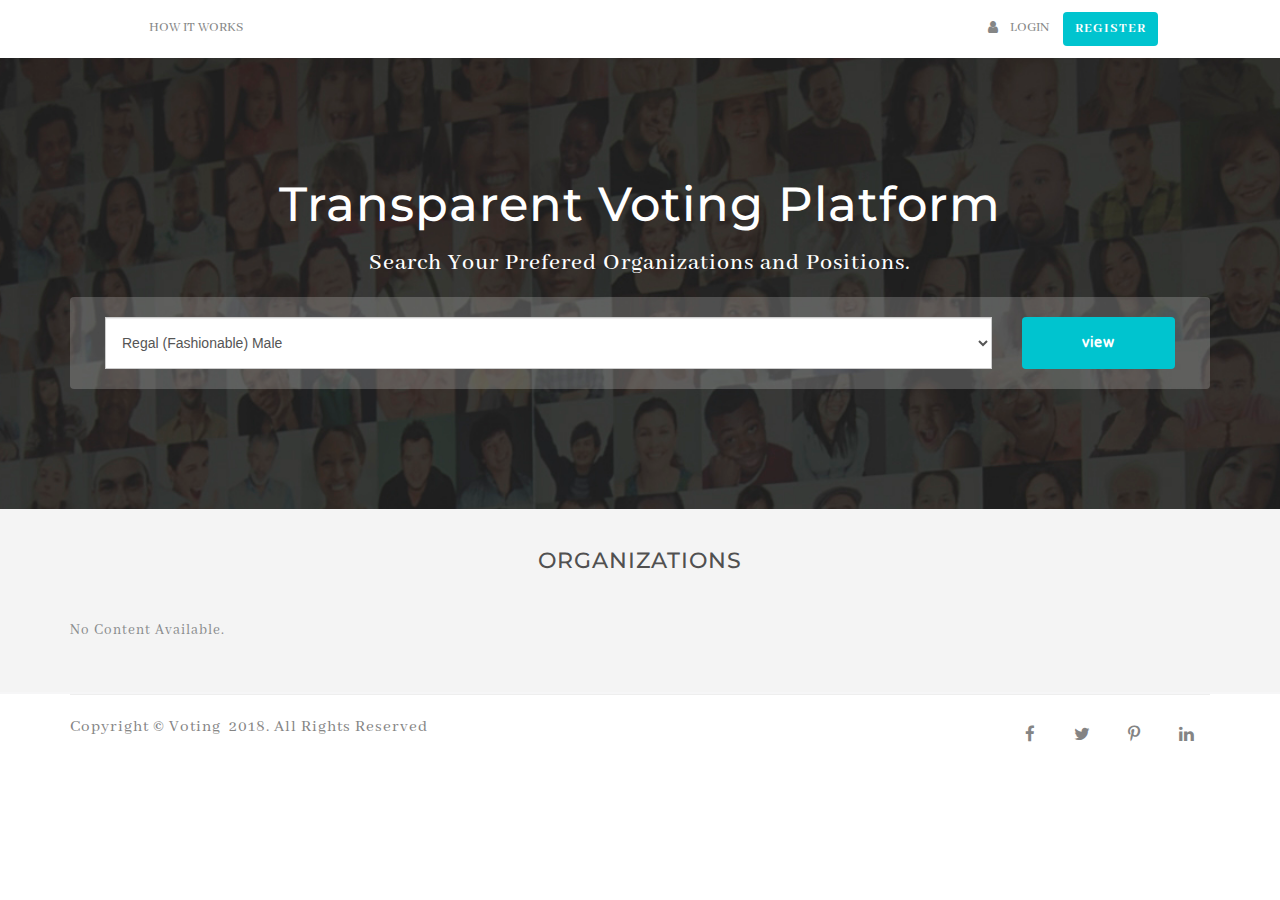
<file: e-voting/index.html>
<!DOCTYPE html>
<html lang="en">

<head>
    <meta charset="utf-8">
    <title>TVP - Online Transparent Voting Platform</title>
    <meta content='width=device-width, initial-scale=1, maximum-scale=1, user-scalable=no' name='viewport'>
    <meta http-equiv="X-UA-Compatible" content="IE=edge">
    <meta name="description" content="Online Voting Platform">
    <meta name="keywords" content="Online Voting Platform, voting ">
    <meta name="author" content="index.html">

    <!-- ==============================================
		Favicons
		=============================================== -->
    <link rel="apple-touch-icon" sizes="57x57" href="source/assets/img/favicons/apple-touch-icon-57x57.html">
    <link rel="apple-touch-icon" sizes="114x114" href="source/assets/img/favicons/apple-touch-icon-114x114.html">
    <link rel="apple-touch-icon" sizes="72x72" href="source/assets/img/favicons/apple-touch-icon-72x72.html">
    <link rel="apple-touch-icon" sizes="144x144" href="source/assets/img/favicons/apple-touch-icon-144x144.html">
    <link rel="apple-touch-icon" sizes="60x60" href="source/assets/img/favicons/apple-touch-icon-60x60.html">
    <link rel="apple-touch-icon" sizes="120x120" href="source/assets/img/favicons/apple-touch-icon-120x120.html">
    <link rel="apple-touch-icon" sizes="76x76" href="source/assets/img/favicons/apple-touch-icon-76x76.html">
    <link rel="apple-touch-icon" sizes="152x152" href="source/assets/img/favicons/apple-touch-icon-152x152.html">
    <link rel="apple-touch-icon" sizes="180x180" href="source/assets/img/favicons/apple-touch-icon-180x180.html">
    <link rel="icon" type="image/png" href="source/assets/img/favicons/favicon-96x96.html" sizes="96x96">
    <link rel="icon" type="image/png" href="source/assets/img/favicons/favicon-16x16.html" sizes="16x16">
    <link rel="icon" type="image/png" href="source/assets/img/favicons/favicon-32x32.html" sizes="32x32">
    <meta name="msapplication-TileColor" content="#2b5797">
    <meta name="msapplication-TileImage" content="source/assets/img/favicons/mstile-144x144.html">

    <!-- ==============================================
		CSS
		=============================================== -->
    <!-- Style-->
    <link type="text/css" href="source/assets/css/style.css" rel="stylesheet" />

    <!-- ==============================================
		Feauture Detection
		=============================================== -->
    <script src="source/assets/js/modernizr-custom.html"></script>

</head>

<body>

    <!-- ==============================================
     Navigation Section
     =============================================== -->
    <header class="tr-header">
        <nav class="navbar navbar-default">
            <div class="container">
                <div class="navbar-header">
                    <button type="button" class="navbar-toggle collapsed" data-toggle="collapse" data-target="#navbar-collapse">
                        <span class="sr-only">Toggle navigation</span>
                        <span class="icon-bar"></span>
                        <span class="icon-bar"></span>
                        <span class="icon-bar"></span>
                    </button>
                    <a class="navbar-brand" href="index.html">TVP</a>
                </div>
                <!-- /.navbar-header -->

                <div class="collapse navbar-collapse" id="navbar-collapse">
                    <div class="navbar-left">
                        <ul class="nav navbar-nav">
                            <li class=""><a href="how.html">How it works</a></li>
                        </ul>
                    </div>
                    <!-- /.navbar-left -->
                    <div class="navbar-right">
                        <ul class="nav navbar-nav">

                            <li><i class="fa fa-user"></i></li>
                            <li class=""><a href="login.html">Login</a></li>
                        </ul>
                        <!-- /.sign-in -->
                        <a href="register.html" class="kafe-btn kafe-btn-mint-small">
		 	Register </a>

                    </div>
                    <!-- /.nav-right -->
                </div>
            </div>
            <!-- /.container -->
        </nav>
        <!-- /.navbar -->
    </header>
    <!-- Page Header -->

    <!-- ==============================================
	 Header Section
	 =============================================== -->
    <section class="tr-banner section-before bg-image" style="

  background: url('source/admin/uploads/1517252709.jpg') no-repeat center center fixed;

  background-size: cover;
  background-position: center center;
  -webkit-background-size: cover;
  -moz-background-size: cover;
  -o-background-size: cover;
  color: #fff;
  width: 100%;

  display: flex;
  flex-direction: column;
  justify-content: center;
  align-items: center;
  text-align: center;
  color: #fff;
  padding: 120px 0;">
        <div class="container">
            <div class="banner-content text-center">
                <h1>Transparent Voting Platform</h1>
                <h2>Search Your Prefered Organizations and Positions.</h2>

                <form class="form-horizontal" method="post" action="">
                    <div class="col-md-10 no-padd">
                        <div class="input-group">
                            <select name="organizationid" type="text" class="form-control" onclick="ajaxfunction(this.value)">
                                <option value="./contestant.php?cat=2">Regal (Fashionable) Male</option>
                                <option value="0">Nothing Selected</option>
                                <option value="0">Nothing Selected</option>
                                <option value="0">Nothing Selected</option>
                                <option value="0">Nothing Selected</option>
                            </select>
                        </div>
                    </div>
                   
                    <div class="col-md-2 no-padd">
                        <div class="input-group">
                            <input type="hidden" name="token" value="#value" />
                            <button type="submit" class="kafe-btn kafe-btn-mint full-width">view</button>
                        </div>
                    </div>
                </form>

            </div>
            <!--/. banner-content -->
        </div>
        <!-- /.container -->
    </section>

    <!-- ==============================================
	 Feautured Car Section
	 =============================================== -->
    <section class="featured-users">
        <div class="container">
            <div class="row">
                <div class="section-title" style="padding-top: 20px;">
                    <h1>Organizations</h1>
                </div>
            </div>

            <p>No Content Available.</p>
        </div>
    </section>

    <!-- ==============================================
	 Footer Section
	 =============================================== -->
    <footer class="footerWhite">

        <!-- COPY RIGHT -->
        <div class="clearfix copyRight">
            <div class="container">
                <div class="row">

                    <div class="col-xs-12">
                        <div class="copyRightWrapper">
                            <div class="row">

                                <div class="col-sm-5 col-sm-push-7 col-xs-12">
                                    <ul class="list-inline socialLink">
                                        <li><a href="#"><i class="fa fa-facebook" aria-hidden="true"></i></a></li>
                                        <li><a href="#"><i class="fa fa-twitter" aria-hidden="true"></i></a></li>
                                        <li><a href="#"><i class="fa fa-pinterest-p" aria-hidden="true"></i></a></li>
                                        <li><a href="#"><i class="fa fa-linkedin" aria-hidden="true"></i></a></li>
                                    </ul>
                                </div>
                                <!-- /col-sm-5 -->

                                <div class="col-sm-7 col-sm-pull-5 col-xs-12">
                                    <div class="copyRightText">
                                        <p>Copyright © Voting&nbsp; 2018. All Rights Reserved</p>
                                    </div>
                                </div>
                                <!-- /col-sm-7 -->

                            </div>
                            <!-- /row -->
                        </div>
                        <!-- /copyRightWrapper -->
                    </div>
                    <!-- /col-xs-2 -->

                </div>
                <!-- /row -->
            </div>
            <!-- /container -->
        </div>
        <!-- /copyRight -->

    </footer>

    <a id="scrollup">Scroll</a>

    <!-- ==============================================
	 Scripts
	 =============================================== -->
    <script src="source/assets/js/jquery-3.2.1.min.js"></script>
    <script src="source/assets/js/bootstrap.min.js"></script>
    <script src="source/assets/js/waypoints.min.js"></script>
    <script src="source/assets/js/jquery.easypiechart.min.js"></script>
    <script src="source/assets/js/debunk.js"></script>
</body>

<!-- Mirrored from www.themashabrand.com/scripts/Voting/ by HTTrack Website Copier/3.x [XR&CO'2014], Tue, 08 Jan 2019 00:18:14 GMT -->

</html>
</file>
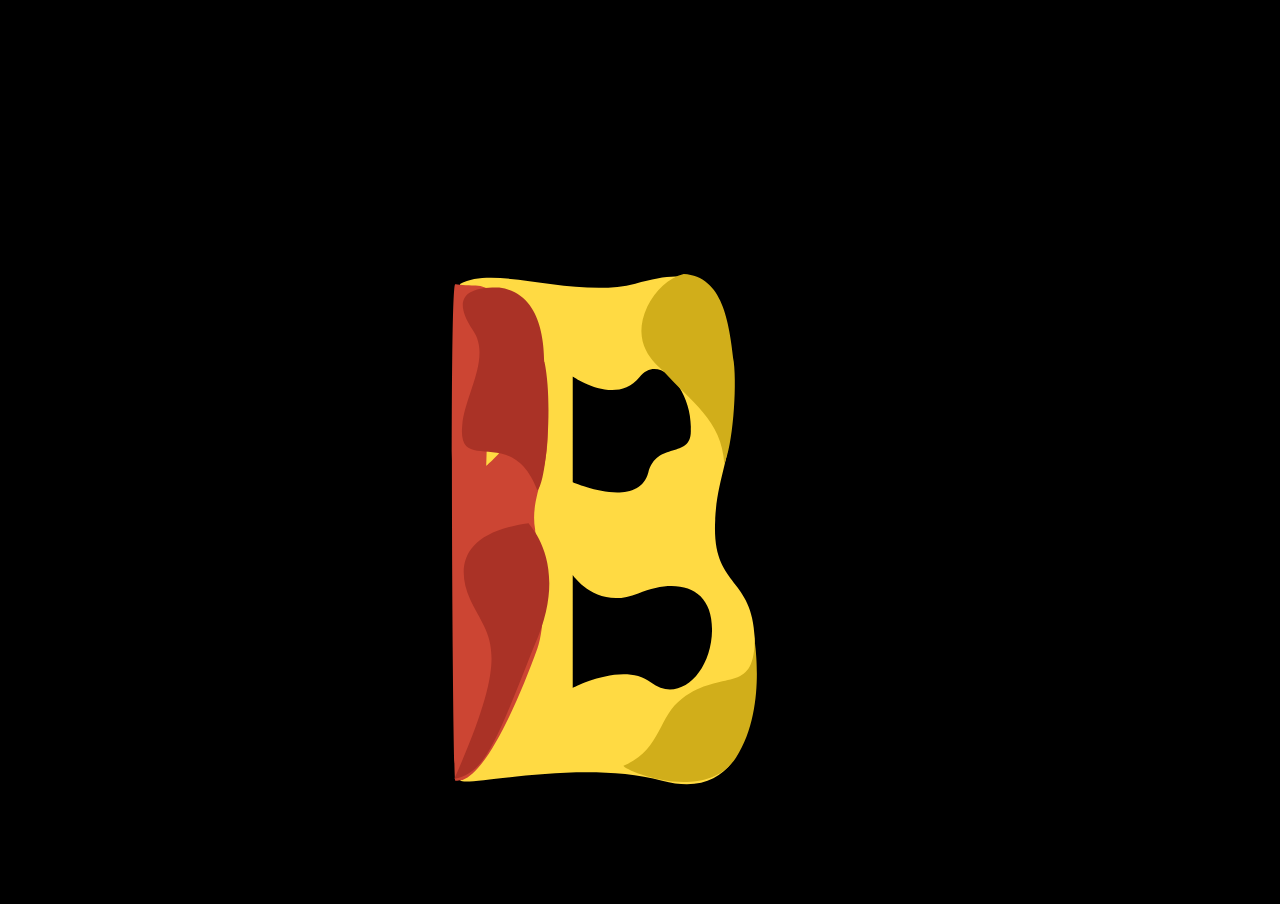
<file: e-voting/animations/1/index.html>
<!DOCTYPE html>
<html lang="en">
<head>
  
  <!--  Meta  -->
  <meta charset="UTF-8" />
  <title>Bodymovin Demo</title>
  
  <!--  Styles  -->
  <link rel="stylesheet" href="styles/index.processed.css">
</head>
<body>
  
  <div id="bm"> </div>
  
  <!-- Scripts -->
  <script src="scripts/bodymovin.js"></script>
  <script src="scripts/index.js"></script>
</body>
</html>
</file>
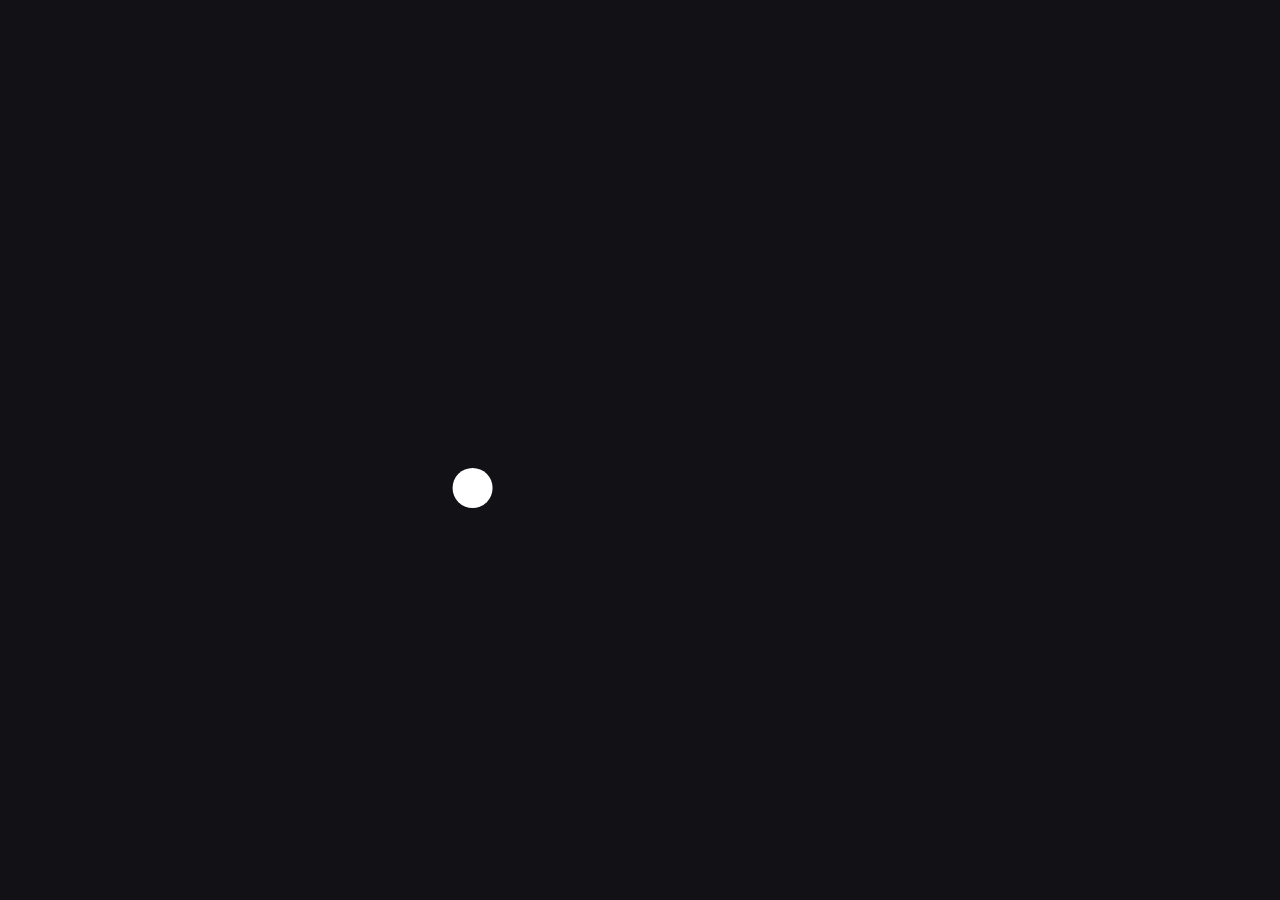
<file: e-voting/js/anime/index.html>
<!DOCTYPE html>
<html>
<head>
  <title>anime.js</title>
  <meta charset="utf-8">
  <meta name="viewport" content="width=device-width, initial-scale=1, maximum-scale=1">
  <meta property="og:title" content="anime.js">
  <meta property="og:url" content="http://animejs.com">
  <meta property="og:description" content="Javascript Animation Engine">
  <meta property="og:image" content="http://animejs.com/documentation/assets/img/icons/og.png">
  <meta name="twitter:card" content="summary">
  <meta name="twitter:title" content="anime.js">
  <meta name="twitter:site" content="@juliangarnier">
  <meta name="twitter:description" content="Javascript Animation Engine">
  <meta name="twitter:image" content="http://animejs.com/documentation/assets/img/icons/twitter.png">
  <link rel="apple-touch-icon-precomposed" href="documentation/assets/img/icons/apple-touch-icon.png">
  <link rel="icon" type="image/png" href="documentation/assets/img/icons/favicon.png" >
  <link href="documentation/assets/css/anime.css" rel="stylesheet">
  <link href="documentation/assets/css/site.css" rel="stylesheet">
</head>
<body>
  <canvas class="fireworks"></canvas>
  <div class="logo-animation">
    <div class="letters">
      <div class="letter letter-a">
        <svg viewBox="0 0 162 162">
          <g fill="none" fill-rule="evenodd" stroke="#5E89FB">
            <path class="fill in" stroke-width="40" d="M101 141H81a60 60 0 1 1 0-120c33.14 0 59 26.86 60 60v80"/>
            <path class="fill out" stroke-width="40" d="M141 161V81c-1-33.14-26.86-60-60-60a60 60 0 1 0 0 120h20"/>
            <path class="line out" stroke-width="2" d="M121 161V81.33C120.18 58.59 102.7 41 81 41a40 40 0 1 0 0 80h20v40H81A80 80 0 1 1 81 1c43.8 0 78.66 35.27 80 79.7V161h-40z"/>
          </g>
        </svg>
      </div>
      <div class="letter letter-n">
        <svg viewBox="0 0 162 162">
          <g fill="none" fill-rule="evenodd" stroke="#FB155A">
            <path class="fill in" stroke-width="40" d="M21 161V1"/>
            <path class="fill out" stroke-width="40" d="M21 1v160"/>
            <path class="fill in" stroke-width="40" d="M21 161V81c1-33.14 26.86-60 60-60a60 60 0 0 1 60 60v80"/>
            <path class="fill out" stroke-width="40" d="M141 161V81a60 60 0 0 0-60-60c-33.14 0-59 26.86-60 60v80"/>
            <path class="line out" stroke-width="2" d="M41 161V1H1v160h40z"/>
            <path class="line out" stroke-width="2" d="M1 161V80.4C2.35 36.27 37.2 1 81 1a80 80 0 0 1 80 80v80h-40V81a40 40 0 0 0-40-40c-21.7 0-39.18 17.59-40 40.33V161H1z"/>
          </g>
        </svg>
      </div>
      <div class="letter letter-i">
        <svg viewBox="0 0 82 162">
          <g fill="none" fill-rule="evenodd" stroke="#18FF92">
            <path class="fill in" stroke-width="40" d="M21 61v20a60 60 0 0 0 60 60"/>
            <path class="fill out" stroke-width="40" d="M81 141a60 60 0 0 1-60-60V61"/>
            <path class="line out" stroke-width="2" d="M81 121a40 40 0 0 1-40-40V61H1v20a80 80 0 0 0 80 80v-40z"/>
          </g>
        </svg>
      </div>
      <div class="letter letter-m-1">
        <svg viewBox="0 0 162 162">
          <g fill="none" fill-rule="evenodd" stroke="#5E89FB">
            <path class="fill in" stroke-width="40" d="M21 161V1"/>
            <path class="fill out" stroke-width="40" d="M21 1v160"/>
            <path class="fill in" stroke-width="40" d="M21 161V81c1-33.14 26.86-60 60-60a60 60 0 0 1 60 60v80"/>
            <path class="fill out" stroke-width="40" d="M141 161V81a60 60 0 0 0-60-60c-33.14 0-59 26.86-60 60v80"/>
            <path class="line out" stroke-width="2" d="M41 161V1H1v160h40z"/>
            <path class="line out" stroke-width="2" d="M1 161V80.4C2.35 36.27 37.2 1 81 1a80 80 0 0 1 80 80v80h-40V81a40 40 0 0 0-40-40c-21.7 0-39.18 17.59-40 40.33V161H1z"/>
          </g>
        </svg>
      </div>
      <div class="letter letter-m-2">
        <svg viewBox="0 0 162 162">
          <g fill="none" fill-rule="evenodd" stroke="#FB155A">
            <path class="fill in" stroke-width="40" d="M21 161V81c1-33.14 26.86-60 60-60a60 60 0 0 1 60 60v80"/>
            <path class="fill out" stroke-width="40" d="M141 161V81a60 60 0 0 0-60-60c-33.14 0-59 26.86-60 60v80"/>
            <path class="line out" stroke-width="2" d="M1 161V80.4C2.35 36.27 37.2 1 81 1a80 80 0 0 1 80 80v80h-40V81a40 40 0 0 0-40-40c-21.7 0-39.18 17.59-40 40.33V161H1z"/>
          </g>
        </svg>
      </div>
      <div class="letter letter-e">
        <svg viewBox="0 0 162 162">
          <g fill="none" fill-rule="evenodd" stroke="#18FF92">
            <path class="fill in" stroke-width="40" d="M81 101h60V81c-1-33.14-26.86-60-60-60a60 60 0 1 0 0 120"/>
            <path class="fill out" stroke-width="40" d="M81 141a60 60 0 1 1 0-120c33.14 0 59 26.86 60 60v20H81"/>
            <path class="line out" stroke-width="2" d="M81 81v40h80V80.7C159.66 36.27 124.8 1 81 1a80 80 0 1 0 0 160v-40a40 40 0 1 1 0-80c21.6 0 39.01 17.42 39.99 40H81z"/>
          </g>
        </svg>
      </div>
      <div class="logo-icon">
        <div class="icon">
          <svg viewBox="0 0 62 62">
            <g fill="none" fill-rule="evenodd" stroke-width="2" transform="translate(1 1)">
              <path class="icon-curve" stroke="#FF1554" d="M0 16a80.88 80.88 0 0 1 44 44"/>
              <path class="icon-line" stroke="#5E89FB" d="M4 0h54a2 2 0 0 1 2 2.01V58A2 2 0 0 1 58 60H2a2 2 0 0 1-2-2.01V2A2 2 0 0 1 2 0h2z"/>
              <rect width="40" height="40" x="10" y="10" stroke="#18FF92" rx="20"/>
            </g>
          </svg>
        </div>
        <div class="icon-text">
          <svg viewBox="0 0 160 62">
            <g fill="#FBF3FB" fill-rule="evenodd">
              <path d="M27.33 18h1.73l10.15 25.7h-1.69l-3.24-8.24H21.97l-3.28 8.24H17L27.33 18zm6.45 16.1l-5.51-14.55h-.07l-5.73 14.54h11.3z"/>
              <polygon points="51.334 18 53.314 18 69.55 41.58 69.622 41.58 69.622 18 71.206 18 71.206 43.704 69.334 43.704 52.99 19.944 52.918 19.944 52.918 43.704 51.334 43.704"/>
              <polygon points="86.027 18 87.611 18 87.611 43.704 86.027 43.704"/>
              <polygon points="102.433 18 104.701 18 114.745 41.94 114.817 41.94 124.753 18 127.021 18 127.021 43.704 125.437 43.704 125.437 19.944 125.365 19.944 115.573 43.704 113.989 43.704 104.089 19.944 104.017 19.944 104.017 43.704 102.433 43.704"/>
              <polygon points="141.843 18 159.123 18 159.123 19.368 143.427 19.368 143.427 29.664 158.187 29.664 158.187 31.032 143.427 31.032 143.427 42.336 159.303 42.336 159.303 43.704 141.843 43.704"/>
            </g>
          </svg>
        </div>
      </div>
      <div class="dot dot-i">
        <svg viewBox="0 0 42 42">
          <g fill="none" fill-rule="evenodd">
            <rect width="40" height="40" x="1" y="1" fill="#17F28C" rx="20"/>
          </g>
        </svg>
      </div>
      <div class="dot dot-e">
        <svg viewBox="0 0 42 42">
          <g fill="none" fill-rule="evenodd">
            <rect width="40" height="40" x="1" y="1" fill="#FFFFFF" rx="20"/>
          </g>
        </svg>
      </div>
    </div>
  </div>
  <div class="info">
    <p class="description">
      Javascript Animation Engine
    </p>
    <div class="links">
      <a class="button blue" href="documentation" target="_blank">
        <svg viewBox="0 0 180 60">
          <path d="M10,10 C10,10 50,9.98999977 90,9.98999977 C130,9.98999977 170,10 170,10 C170,10 170.009995,20 170.009995,30 C170.009995,40 170,50 170,50 C170,50 130,50.0099983 90,50.0099983 C50,50.0099983 10,50 10,50 C10,50 9.98999977,40 9.98999977,30 C9.98999977,20 10,10 10,10 Z"></path>
        </svg>
        <span>Documentation</span>
      </a>
      <a class="button blue" href="https://codepen.io/collection/XLebem/" target="_blank">
        <svg viewBox="0 0 180 60">
          <path d="M10,10 C10,10 50,9.98999977 90,9.98999977 C130,9.98999977 170,10 170,10 C170,10 170.009995,20 170.009995,30 C170.009995,40 170,50 170,50 C170,50 130,50.0099983 90,50.0099983 C50,50.0099983 10,50 10,50 C10,50 9.98999977,40 9.98999977,30 C9.98999977,20 10,10 10,10 Z"></path>
        </svg>
        <span>CodePen</span>
      </a>
      <a class="button green" href="https://github.com/juliangarnier/anime" target="_blank">
        <svg viewBox="0 0 180 60">
          <path d="M10,10 C10,10 50,9.98999977 90,9.98999977 C130,9.98999977 170,10 170,10 C170,10 170.009995,20 170.009995,30 C170.009995,40 170,50 170,50 C170,50 130,50.0099983 90,50.0099983 C50,50.0099983 10,50 10,50 C10,50 9.98999977,40 9.98999977,30 C9.98999977,20 10,10 10,10 Z"></path>
        </svg>
        <span>GitHub</span>
      </a>
    </div>
    <p class="credits">
      v<span class="version">0.0</span> © <span class="date">2016</span> <a href="http://juliangarnier.com" target="_blank">Julian Garnier</a>
    </p>
  </div>
  <script>
    (function(i,s,o,g,r,a,m){i['GoogleAnalyticsObject']=r;i[r]=i[r]||function(){
      (i[r].q=i[r].q||[]).push(arguments)},i[r].l=1*new Date();a=s.createElement(o),
      m=s.getElementsByTagName(o)[0];a.async=1;a.src=g;m.parentNode.insertBefore(a,m)
    })(window,document,'script','https://www.google-analytics.com/analytics.js','ga');
    ga('create', 'UA-79927007-1', 'auto');
    ga('send', 'pageview');
  </script>
  <script src="anime.min.js"></script>
  <script src="documentation/assets/js/fireworks.js"></script>
  <script src="documentation/assets/js/site.js"></script>
</body>
</html>
</file>
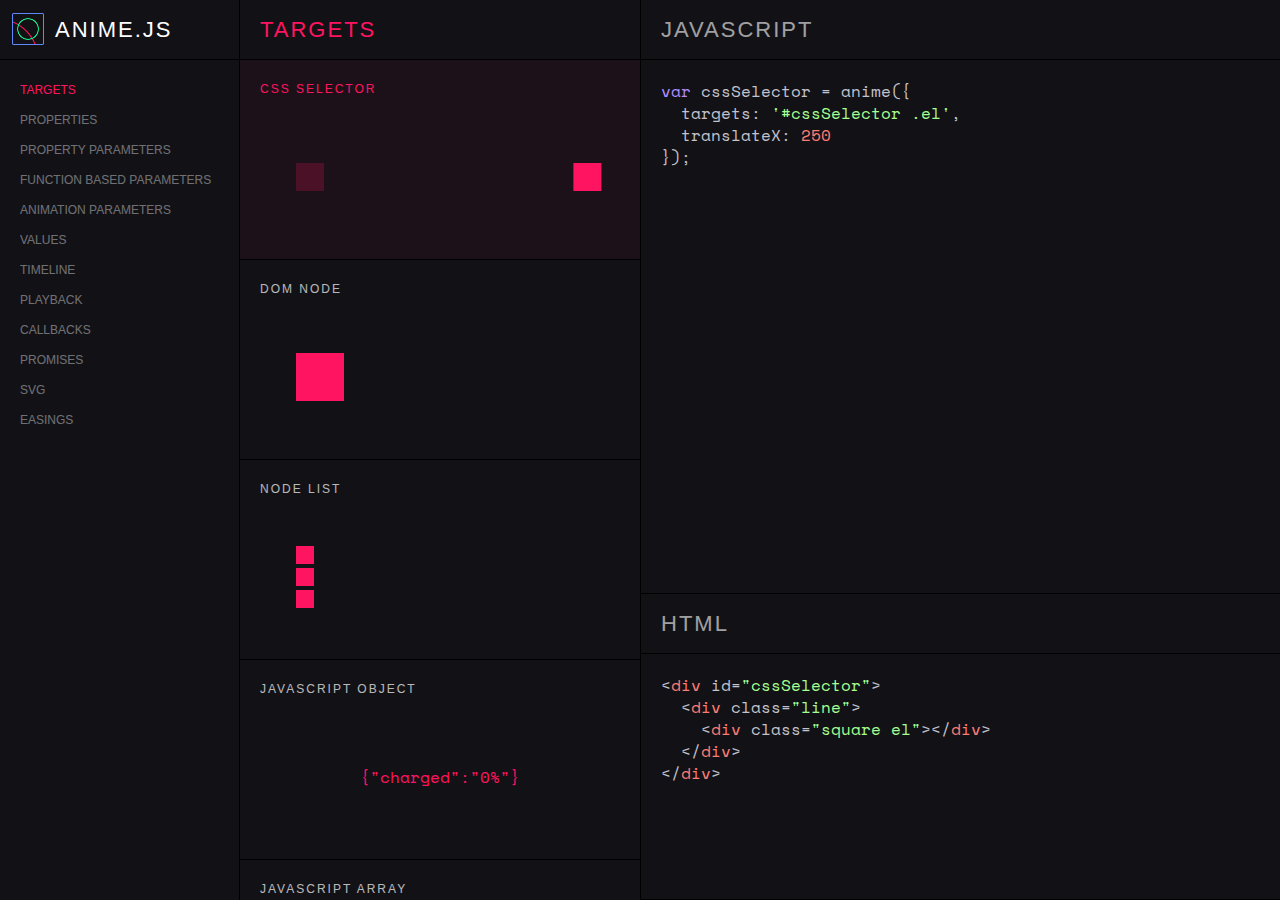
<file: e-voting/js/anime/documentation/index.html>
<!DOCTYPE html>
<html>
<head>
  <title>Documentation | anime.js</title>
  <meta charset="utf-8">
  <meta name="viewport" content="width=device-width, initial-scale=1, maximum-scale=1">
  <meta property="og:title" content="anime.js">
  <meta property="og:url" content="http://animejs.com">
  <meta property="og:description" content="Javascript Animation Engine">
  <meta property="og:image" content="http://animejs.com/documentation/assets/img/icons/og.png">
  <meta name="twitter:card" content="summary">
  <meta name="twitter:title" content="anime.js">
  <meta name="twitter:site" content="@juliangarnier">
  <meta name="twitter:description" content="Javascript Animation Engine">
  <meta name="twitter:image" content="http://animejs.com/documentation/assets/img/icons/twitter.png">
  <link rel="apple-touch-icon-precomposed" href="assets/img/icons/apple-touch-icon.png">
  <link rel="icon" type="image/png" href="assets/img/icons/favicon.png" >
  <link href="https://fonts.googleapis.com/css?family=Space+Mono" rel="stylesheet">
  <link href="assets/css/anime.css" rel="stylesheet">
  <link href="assets/css/anime-theme.css" rel="stylesheet">
  <link href="assets/css/documentation.css" rel="stylesheet">
  <script src="../anime.min.js"></script>
</head>
<body>
  <div class="content">
    <header class="header">
      <a class="logo" href="https://github.com/juliangarnier/anime/"><h1>anime.js</h1></a>
    </header>
    <section class="pane sidebar">
      <nav class="navigation"></nav>
    </section>
    <section class="pane demos">

<!-- TARGETS -->
<article id="targets" class="color-01">
  <header>
    <h2 class="demos-title">Targets</h2>
  </header>

<div id="cssSelector" class="demo">
  <h3 class="demo-title">CSS Selector</h3>
  <div class="demo-content">
    <div class="line">
      <div class="square shadow"></div>
      <div class="square el"></div>
    </div>
  </div>
<script>var cssSelector = anime({
  targets: '#cssSelector .el',
  translateX: 250
});
</script>
</div>

<div id="domNode" class="demo">
  <h3 class="demo-title">DOM Node</h3>
  <div class="demo-content">
    <div class="large square shadow"></div>
    <div class="large square el"></div>
  </div>
<script>var el = document.querySelector('#domNode .el');

var domNode = anime({
  targets: el,
  translateX: 250
});
</script>
</div>

<div id="nodeList" class="demo">
  <h3 class="demo-title">Node List</h3>
  <div class="demo-content">
    <div class="line">
      <div class="small square shadow"></div>
      <div class="small square el"></div>
    </div>
    <div class="line">
      <div class="small square shadow"></div>
      <div class="small square el"></div>
    </div>
    <div class="line">
      <div class="small square shadow"></div>
      <div class="small square el"></div>
    </div>
  </div>
<script>var els = document.querySelectorAll('#nodeList .el');

var nodeList = anime({
  targets: els,
  translateX: 250
});
</script>
</div>

<div id="JSobject" class="demo">
  <h3 class="demo-title">JavaScript Object</h3>
  <div class="demo-content">
    <pre>{"charged":"0"}</pre>
  </div>
<script>var obj = { charged: '0%' };

var JSobject = anime({
  targets: obj,
  charged: '100%',
  round: 1,
  easing: 'linear',
  update: function() {
    var el = document.querySelector('#JSobject pre');
    el.innerHTML = JSON.stringify(obj);
  }
});
</script>
</div>

<div id="JSarray" class="demo">
  <h3 class="demo-title">JavaScript Array</h3>
  <div class="demo-content">
    <div class="line">
      <div class="square shadow"></div>
      <div class="square el-01"></div>
    </div>
    <div class="line">
      <div class="square shadow"></div>
      <div class="square el-02"></div>
    </div>
    <div class="line">
      <div class="square shadow"></div>
      <div class="square el-03"></div>
    </div>
  </div>
<script>var el = document.querySelector('#JSarray .el-01');

var JSarray = anime({
  targets: [el, '#JSarray .el-02', '#JSarray .el-03'],
  translateX: 250
});
</script>
</div>

</article>
<!-- -->

<!-- ANIMATABLE PROPERTIES -->
<article id="properties" class="color-02">
<header>
  <h2 class="demos-title">Properties</h2>
</header>

<div id="cssProperties" class="demo">
  <h3 class="demo-title">CSS</h3>
  <div class="demo-content">
    <div class="large square shadow"></div>
    <div class="large square el"></div>
  </div>
<script>var cssProperties = anime({
  targets: '#cssProperties .el',
  opacity: .5,
  left: '240px',
  backgroundColor: '#FFF',
  borderRadius: ['0em', '2em'],
  easing: 'easeInOutQuad'
});
</script>
</div>

<div id="CSStransforms" class="demo">
  <h3 class="demo-title">CSS Transforms</h3>
  <div class="demo-content">
    <div class="square shadow"></div>
    <div class="square el"></div>
  </div>
<script>var CSStransforms = anime({
  targets: '#CSStransforms .el',
  translateX: 250,
  scale: 2,
  rotate: '1turn'
});
</script>
</div>

<div id="JSobjectProp" class="demo">
  <h3 class="demo-title">Object properties</h3>
<div class="demo-content"><pre>{"myProperty":"0"}</pre></div>
<script>var myObject = {
  prop1: 0,
  prop2: '0%'
}
var JSobjectProp = anime({
  targets: myObject,
  prop1: 50,
  prop2: '100%',
  easing: 'linear',
  round: 1,
  update: function() {
    var el = document.querySelector('#JSobjectProp pre');
    el.innerHTML = JSON.stringify(myObject);
  }
});
</script>
</div>

<div id="domAttributes" class="demo">
  <h3 class="demo-title">DOM Attributes</h3>
  <div class="demo-content">
    <input class="text-output" value="0"></input>
  </div>
<script>var domAttributes = anime({
  targets: '#domAttributes input',
  value: 1000,
  round: 1,
  easing: 'easeInOutExpo'
});
</script>
</div>

<div id="svgAttributes" class="demo">
  <h3 class="demo-title">SVG Attributes</h3>
  <div class="demo-content align-center">
<svg width="128" height="128" viewBox="0 0 128 128">
  <polygon points="64 68.64 8.574 100 63.446 67.68 64 4 64.554 67.68 119.426 100" fill="currentColor"/>
</svg>
  </div>
<script>var svgAttributes = anime({
  targets: '#svgAttributes polygon',
  points: '64 128 8.574 96 8.574 32 64 0 119.426 32 119.426 96',
  easing: 'easeInOutExpo'
});
</script>
</div>

</article>
<!-- -->

<!-- PROPERTY PARAMETERS -->
<article id="propertyParameters" class="color-03">
  <header>
    <h2 class="demos-title">Property parameters</h2>
  </header>

<div id="duration" class="demo">
  <h3 class="demo-title">Duration</h3>
  <div class="demo-content">
    <div class="square shadow"></div>
    <div class="square el"></div>
  </div>
<script>var duration = anime({
  targets: '#duration .el',
  translateX: 250,
  duration: 3000
});
</script>
</div>

<div id="delay" class="demo">
  <h3 class="demo-title">Delay</h3>
  <div class="demo-content">
<div class="square shadow"></div>
<div class="square el"></div>
  </div>
<script>var delay = anime({
  targets: '#delay .el',
  translateX: 250,
  delay: 1000
});
</script>
</div>

<div id="easing" class="demo">
  <h3 class="demo-title">Easing</h3>
  <div class="demo-content">
    <div class="square shadow"></div>
    <div class="square el"></div>
  </div>
<script>var easing = anime({
  targets: '#easing .el',
  translateX: 250,
  easing: 'easeInOutQuart'
});
</script>
</div>

<div id="specificPropertyParameters" class="demo">
  <h3 class="demo-title">Specific property parameters</h3>
  <div class="demo-content">
    <div class="square shadow"></div>
    <div class="square el"></div>
  </div>
<script>var specificPropertyParameters = anime({
  targets: '#specificPropertyParameters .el',
  translateX: {
    value: 250,
    duration: 800
  },
  rotate: {
    value: 360,
    duration: 1800,
    easing: 'easeInOutSine'
  },
  scale: {
    value: 2,
    duration: 1600,
    delay: 800,
    easing: 'easeInOutQuart'
  },
  delay: 250 // All properties except 'scale' inherit 250ms delay
});
</script>
</div>

</article>
<!-- -->

<!-- FUNCTION BASED PARAMETERS -->
<article id="functionBasedParameters" class="color-04">
<header>
  <h2 class="demos-title">Function based parameters</h2>
</header>

<div id="functionBasedDuration" class="demo">
  <h3 class="demo-title">Duration</h3>
  <div class="demo-content">
    <div class="line">
      <div class="small square shadow"></div>
      <div class="small square el"></div>
    </div>
    <div class="line">
      <div class="small square shadow"></div>
      <div class="small square el"></div>
    </div>
    <div class="line">
      <div class="small square shadow"></div>
      <div class="small square el"></div>
    </div>
  </div>
<script>var functionBasedDuration = anime({
  targets: '#functionBasedDuration .el',
  translateX: 250,
  direction: 'alternate',
  loop: true,
  duration: function(el, i, l) {
    return 1000 + (i * 1000);
  }
});
</script>
</div>

<div id="functionBasedDelay" class="demo">
  <h3 class="demo-title">Delay</h3>
  <div class="demo-content">
    <div class="line">
      <div class="small square shadow"></div>
      <div class="small square el"></div>
    </div>
    <div class="line">
      <div class="small square shadow"></div>
      <div class="small square el"></div>
    </div>
    <div class="line">
      <div class="small square shadow"></div>
      <div class="small square el"></div>
    </div>
  </div>
<script>var functionBasedDelay = anime({
  targets: '#functionBasedDelay .el',
  translateX: 250,
  direction: 'alternate',
  loop: true,
  delay: function(el, i, l) {
    return i * 100;
  }
});
</script>
</div>

<div id="functionBasedElasticity" class="demo">
  <h3 class="demo-title">Elasticity</h3>
  <div class="demo-content">
    <div class="line">
      <div class="small square shadow"></div>
      <div class="small square el"></div>
    </div>
    <div class="line">
      <div class="small square shadow"></div>
      <div class="small square el"></div>
    </div>
    <div class="line">
      <div class="small square shadow"></div>
      <div class="small square el"></div>
    </div>
  </div>
<script>var functionBasedElasticity = anime({
  targets: '#functionBasedElasticity .el',
  translateX: 250,
  direction: 'alternate',
  loop: true,
  elasticity: function(el, i, l) {
    return (200 + i * 200);
  }
});
</script>
</div>

<div id="combinedFunctionBasedProp" class="demo">
  <h3 class="demo-title">Combined</h3>
  <div class="demo-content">
    <div class="line">
      <div class="square shadow"></div>
      <div data-duration="2000" class="square el"></div>
    </div>
    <div class="line">
      <div class="square shadow"></div>
      <div data-duration="1500" class="square el"></div>
    </div>
    <div class="line">
      <div class="square shadow"></div>
      <div data-duration="1000" class="square el"></div>
    </div>
  </div>
<script>var combinedFunctionBasedProp = anime({
  targets: '#combinedFunctionBasedProp .el',
  translateX: 100,
  translateX: 250,
  rotate: 180,
  duration: function(target) {
    // Duration based on every div 'data-duration' attribute
    return target.getAttribute('data-duration');
  },
  delay: function(target, index) {
    // 100ms delay multiplied by every div index, in ascending order
    return index * 100;
  },
  elasticity: function(target, index, totalTargets) {
    // Elasticity multiplied by every div index, in descending order
    return 200 + ((totalTargets - index) * 200);
  },
  direction: 'alternate',
  loop: true
});
</script>
</div>

</article>
<!-- -->

<!-- ANIMATION PARAMETERS -->
<article id="animationParameters" class="color-05">
  <header>
    <h2 class="demos-title">Animation parameters</h2>
  </header>

<div id="alternate" class="demo">
  <h3 class="demo-title">Direction alternate</h3>
  <div class="demo-content">
    <div class="square shadow"></div>
    <div class="square el"></div>
  </div>
<script>var alternate = anime({
  targets: '#alternate .el',
  translateX: 250,
  direction: 'alternate'
});
</script>
</div>

<div id="reverse" class="demo">
  <h3 class="demo-title">Direction reverse</h3>
  <div class="demo-content">
    <div class="square shadow"></div>
    <div class="square el"></div>
  </div>
<script>var reverse = anime({
  targets: '#reverse .el',
  translateX: 250,
  direction: 'reverse'
});
</script>
</div>

<div id="loop" class="demo">
  <h3 class="demo-title">Loop (x times)</h3>
  <div class="demo-content">
    <div class="square shadow"></div>
    <div class="square el"></div>
  </div>
<script>var loop = anime({
  targets: '#loop .el',
  translateX: 250,
  loop: 3
});
</script>
</div>

<div id="loopAlternate" class="demo">
  <h3 class="demo-title">Loop alternate (x times)</h3>
  <div class="demo-content">
    <div class="square shadow"></div>
    <div class="square el"></div>
  </div>
<script>var loopAlternate = anime({
  targets: '#loopAlternate .el',
  translateX: 250,
  loop: 3,
  direction: 'alternate'
});
</script>
</div>

<div id="loopReverse" class="demo">
  <h3 class="demo-title">Loop reverse (x times)</h3>
  <div class="demo-content">
    <div class="square shadow"></div>
    <div class="square el"></div>
  </div>
<script>var loopReverse = anime({
  targets: '#loopReverse .el',
  translateX: 250,
  loop: 3,
  direction: 'reverse'
});
</script>
</div>

<div id="infiniteLoop" class="demo">
  <h3 class="demo-title">Infinite loop</h3>
  <div class="demo-content">
    <div class="square shadow"></div>
    <div class="square el"></div>
  </div>
<script>var infiniteLoop = anime({
  targets: '#infiniteLoop .el',
  translateX: 250,
  loop: true
});
</script>
</div>

<div id="infiniteLoopAlternate" class="demo">
  <h3 class="demo-title">Infinite loop alternate</h3>
  <div class="demo-content">
    <div class="square shadow"></div>
    <div class="square el"></div>
  </div>
<script>var infiniteLoopAlternate = anime({
  targets: '#infiniteLoopAlternate .el',
  translateX: 250,
  direction: 'alternate',
  loop: true
});
</script>
</div>

<div id="infiniteLoopReverse" class="demo">
  <h3 class="demo-title">Infinite loop reverse</h3>
  <div class="demo-content">
    <div class="square shadow"></div>
    <div class="square el"></div>
  </div>
<script>var infiniteLoopReverse = anime({
  targets: '#infiniteLoopReverse .el',
  translateX: 250,
  direction: 'reverse',
  loop: true
});
</script>
</div>

</article>
<!-- -->

<!-- VALUES -->
<article id="values" class="color-06">
<header>
  <h2 class="demos-title">Values</h2>
</header>

<div id="unitlessValue" class="demo">
  <h3 class="demo-title">Unitless</h3>
  <div class="demo-content">
    <div class="square shadow"></div>
    <div class="square el"></div>
  </div>
<script>var unitlessValue = anime({
  targets: '#unitlessValue .el',
  translateX: 250,
  rotate: 540
});
</script>
</div>

<div id="specificUnitValue" class="demo">
  <h3 class="demo-title">Specific unit</h3>
  <div class="demo-content">
    <div class="square shadow"></div>
    <div class="square el"></div>
  </div>
<script>var specificUnitValue = anime({
  targets: '#specificUnitValue .el',
  translateX: '20em',
  rotate: '1.5turn'
});
</script>
</div>

<div id="relativeValues" class="demo">
  <h3 class="demo-title">Relative</h3>
  <div class="demo-content">
    <div class="square shadow"></div>
    <div class="square el" style="transform: translateX(100px)"></div>
  </div>
<script>var relativeValues = anime({
  targets: '#relativeValues .el',
  translateX: {
    value: '+=150',
    duration: 1000
  },
  width: {
    value: '-=10',
    duration: 1800,
    easing: 'easeInOutSine'
  },
  height: {
    value: '*=4',
    duration: 1800,
    easing: 'easeInOutSine'
  },
  direction: 'alternate'
});
</script>
</div>

<div id="colors" class="demo">
  <h3 class="demo-title">Colors</h3>
  <div class="demo-content">
    <div class="line">
      <div class="square shadow"></div>
      <div class="square el"></div>
    </div>
    <div class="line">
      <div class="square shadow"></div>
      <div class="square el"></div>
    </div>
    <div class="line">
      <div class="square shadow"></div>
      <div class="square el"></div>
    </div>
  </div>
<script>

var colors = anime({
  targets: '#colors .el',
  translateX: 250,
  backgroundColor: [
    {value: '#FFF'}, // Or #FFFFFF
    {value: 'rgb(255, 0, 0)'},
    {value: 'hsl(100, 60%, 60%)'}
  ],
  easing: 'linear',
  direction: 'alternate',
  duration: 2000
});
</script>
</div>

<div id="specificInitialValue" class="demo">
  <h3 class="demo-title">Specific initial value</h3>
  <div class="demo-content">
    <div class="square shadow"></div>
    <div class="square el"></div>
  </div>
<script>var specificInitialValue = anime({
  targets: '#specificInitialValue .el',
  translateX: [100, 250],
  delay: 500,
  direction: 'alternate',
  loop: true
});
</script>
</div>

<div id="functionBasedPropVal" class="demo">
  <h3 class="demo-title">Function based values</h3>
  <div class="demo-content">
    <div class="line">
      <div class="small square shadow"></div>
      <div data-x="160" class="small square el"></div>
    </div>
    <div class="line">
      <div class="small square shadow"></div>
      <div data-x="80" class="small square el"></div>
    </div>
    <div class="line">
      <div class="small square shadow"></div>
      <div data-x="250" class="small square el"></div>
    </div>
  </div>
<script>var functionBasedPropVal = anime({
  targets: '#functionBasedPropVal .el',
  translateX: function(el) {
    return el.getAttribute('data-x');
  },
  translateY: function(el, i) {
    return 50 + (-50 * i);
  },
  scale: function(el, i, l) {
    return (l - i) + .25;
  },
  rotate: function() { return anime.random(-360, 360); },
  duration: function() { return anime.random(1200, 1800); },
  duration: function() { return anime.random(800, 1600); },
  delay: function() { return anime.random(0, 1000); },
  direction: 'alternate',
  loop: true
});
</script>
</div>

<div id="keyframes" class="demo">
  <h3 class="demo-title">Keyframes</h3>
  <div class="demo-content">
    <div class="square shadow"></div>
    <div class="square el"></div>
  </div>
<script>var keyframes = anime({
  targets: '#keyframes .el',
  translateX: [
    { value: 250, duration: 1000, delay: 500, elasticity: 0 },
    { value: 0, duration: 1000, delay: 500, elasticity: 0 }
  ],
  translateY: [
    { value: -40, duration: 500, elasticity: 100 },
    { value: 40, duration: 500, delay: 1000, elasticity: 100 },
    { value: 0, duration: 500, delay: 1000, elasticity: 100 }
  ],
  scaleX: [
    { value: 4, duration: 100, delay: 500, easing: 'easeOutExpo' },
    { value: 1, duration: 900, elasticity: 300 },
    { value: 4, duration: 100, delay: 500, easing: 'easeOutExpo' },
    { value: 1, duration: 900, elasticity: 300 }
  ],
  scaleY: [
    { value: [1.75, 1], duration: 500 },
    { value: 2, duration: 50, delay: 1000, easing: 'easeOutExpo' },
    { value: 1, duration: 450 },
    { value: 1.75, duration: 50, delay: 1000, easing: 'easeOutExpo' },
    { value: 1, duration: 450 }
  ],
  loop: true
});
</script>
</div>

</article>
<!-- -->

<!-- TIMELINE -->
<article id="timeline" class="color-07">
<header>
  <h2 class="demos-title">Timeline</h2>
</header>

<div id="basicTimeline" class="demo">
  <h3 class="demo-title">Basic timeline</h3>
  <div class="demo-content">
    <div class="line">
      <div class="square shadow"></div>
      <div class="square el"></div>
    </div>
    <div class="line">
      <div class="circle shadow"></div>
      <div class="circle el"></div>
    </div>
    <div class="line">
      <div class="triangle shadow"></div>
      <div class="triangle el"></div>
    </div>
  </div>
<script>var basicTimeline = anime.timeline();

basicTimeline
  .add({
    targets: '#basicTimeline .square.el',
    translateX: 250,
    easing: 'easeOutExpo'
  })
  .add({
    targets: '#basicTimeline .circle.el',
    translateX: 250,
    easing: 'easeOutExpo'
  })
  .add({
    targets: '#basicTimeline .triangle.el',
    translateX: 250,
    easing: 'easeOutExpo'
  });

</script>
</div>

<div id="relativeOffset" class="demo">
  <h3 class="demo-title">Relative offset</h3>
  <div class="demo-content">
    <div class="line">
      <div class="square shadow"></div>
      <div class="square el"></div>
    </div>
    <div class="line">
      <div class="circle shadow"></div>
      <div class="circle el"></div>
    </div>
    <div class="line">
      <div class="triangle shadow"></div>
      <div class="triangle el"></div>
    </div>
  </div>
<script>var relativeOffset = anime.timeline();

relativeOffset
  .add({
    targets: '#relativeOffset .square.el',
    translateX: 250,
    easing: 'easeOutExpo',
  })
  .add({
    targets: '#relativeOffset .circle.el',
    translateX: 250,
    easing: 'easeOutExpo',
    offset: '-=600' // Starts 600ms before the previous animation ends
  })
  .add({
    targets: '#relativeOffset .triangle.el',
    translateX: 250,
    easing: 'easeOutExpo',
    offset: '-=800' // Starts 800ms before the previous animation ends
  });

</script>
</div>

<div id="absoluteOffset" class="demo">
  <h3 class="demo-title">Absolute offset</h3>
  <div class="demo-content">
    <div class="line">
      <div class="square shadow"></div>
      <div class="square el"></div>
    </div>
    <div class="line">
      <div class="circle shadow"></div>
      <div class="circle el"></div>
    </div>
    <div class="line">
      <div class="triangle shadow"></div>
      <div class="triangle el"></div>
    </div>
  </div>
<script>var absoluteOffset = anime.timeline();

absoluteOffset
  .add({
    targets: '#absoluteOffset .square.el',
    translateX: 250,
    easing: 'easeOutExpo',
    offset: 1000 // Starts at 1000ms of the timeline
  })
  .add({
    targets: '#absoluteOffset .circle.el',
    translateX: 250,
    easing: 'easeOutExpo',
    offset: 500 // Starts at 500ms of the timeline
  })
  .add({
    targets: '#absoluteOffset .triangle.el',
    translateX: 250,
    easing: 'easeOutExpo',
    offset: 0 // Starts at 0ms of the timeline
  });

</script>
</div>

<div id="timelineParameters" class="demo">
  <h3 class="demo-title">Basic Timeline parameters</h3>
  <div class="demo-content">
    <div class="line">
      <div class="square shadow"></div>
      <div class="square el"></div>
    </div>
    <div class="line">
      <div class="circle shadow"></div>
      <div class="circle el"></div>
    </div>
    <div class="line">
      <div class="triangle shadow"></div>
      <div class="triangle el"></div>
    </div>
  </div>
<script>var timelineParameters = anime.timeline({
  direction: 'alternate',
  loop: true
});

timelineParameters
  .add({
    targets: '#timelineParameters .square.el',
    translateX: [ { value: 80 }, { value: 160 }, { value: 250 } ],
    translateY: [ { value: 30 }, { value: 60 }, { value: 60 } ],
    duration: 3000
  })
  .add({
    targets: '#timelineParameters .circle.el',
    translateX: [ { value: 80 }, { value: 160 }, { value: 250 } ],
    translateY: [ { value: 30 }, { value: -30 }, { value: -30 } ],
    duration: 3000,
    offset: 200
  })
  .add({
    targets: '#timelineParameters .triangle.el',
    translateX: [ { value: 80 }, { value: 250 } ],
    translateY: [ { value: -60 }, { value: -30 }, { value: -30 } ],
    duration: 3000,
    offset: 400
  });

</script>
</div>

<div id="TLParamsInheritance" class="demo">
  <h3 class="demo-title">Parameters inheritance</h3>
  <div class="demo-content">
    <div class="line">
      <div class="square shadow"></div>
      <div class="square el"></div>
    </div>
    <div class="line">
      <div class="circle shadow"></div>
      <div class="circle el"></div>
    </div>
    <div class="line">
      <div class="triangle shadow"></div>
      <div class="triangle el"></div>
    </div>
  </div>
<script>var TLParamsInheritance = anime.timeline({
  targets: '#TLParamsInheritance .el',
  delay: function(el, i) { return i * 200 },
  duration: 500,
  easing: 'easeOutExpo',
  direction: 'alternate',
  loop: true
});

TLParamsInheritance
  .add({
    translateX: 250,
  })
  .add({
    opacity: .5,
    translateX: 250,
    scale: 2,
  })
  .add({
    translateX: 0,
    scale: 1
  });

</script>
</div>

</article>
<!-- -->

<!-- PLAYBACK -->
<article id="playback" class="color-08">
<header>
  <h2 class="demos-title">Playback</h2>
</header>

<div id="playPause" class="demo controls">
  <h3 class="demo-title">Play / Pause</h3>
  <div class="demo-content">
    <div class="line">
      <div class="small square shadow"></div>
      <div class="small square el"></div>
    </div>
    <div class="line">
      <div class="small square shadow"></div>
      <div class="small square el"></div>
    </div>
    <div class="line">
      <div class="small square shadow"></div>
      <div class="small square el"></div>
    </div>
    <div class="line player">
      <button class="play">Play</button>
      <button class="pause">Pause</button>
    </div>
  </div>
<script>var playPause = anime({
  targets: '#playPause .el',
  translateX: 250,
  delay: function(el, i, l) { return i * 100; },
  direction: 'alternate',
  loop: true,
  autoplay: false
});

document.querySelector('#playPause .play').onclick = playPause.play;
document.querySelector('#playPause .pause').onclick = playPause.pause;

</script>
</div>

<div id="restartAnim" class="demo">
  <h3 class="demo-title">Restart</h3>
  <div class="demo-content">
    <div class="line">
      <div class="small square shadow"></div>
      <div class="small square el"></div>
    </div>
    <div class="line">
      <div class="small square shadow"></div>
      <div class="small square el"></div>
    </div>
    <div class="line">
      <div class="small square shadow"></div>
      <div class="small square el"></div>
    </div>
    <div class="line player">
      <button class="restart">Restart</button>
    </div>
  </div>
<script>var restartAnim = anime({
  targets: '#restartAnim .el',
  translateX: 250,
  delay: function(el, i, l) { return i * 100; },
  direction: 'alternate',
  loop: true
});

document.querySelector('#restartAnim .restart').onclick = restartAnim.restart;

</script>
</div>

<div id="reverseAnim" class="demo controls">
  <h3 class="demo-title">Reverse</h3>
  <div class="demo-content">
    <div class="line">
      <div class="small square shadow"></div>
      <div class="small square el"></div>
    </div>
    <div class="line">
      <div class="small square shadow"></div>
      <div class="small square el"></div>
    </div>
    <div class="line">
      <div class="small square shadow"></div>
      <div class="small square el"></div>
    </div>
    <div class="line player">
      <button class="reverse">Reverse</button>
    </div>
  </div>
<script>var reverseAnim = anime({
  targets: '#reverseAnim .el',
  translateX: 250,
  duration: 2000,
  delay: function(el, i, l) { return i * 200; }
});

document.querySelector('#reverseAnim .reverse').onclick = function() {
  reverseAnim.play();
  reverseAnim.reverse();
}

</script>
</div>

<div id="seekAnim" class="demo controls">
  <h3 class="demo-title">Seek</h3>
  <div class="demo-content">
    <div class="line">
      <div class="small square shadow"></div>
      <div class="small square el"></div>
    </div>
    <div class="line">
      <div class="small square shadow"></div>
      <div class="small square el"></div>
    </div>
    <div class="line">
      <div class="small square shadow"></div>
      <div class="small square el"></div>
    </div>
    <div class="line player">
      <input class="progress" step=".001" type="range" min="0" max="100" value="0"></input>
    </div>
  </div>
<script>var seekAnim = anime({
  targets: '#seekAnim .el',
  translateX: 250,
  delay: function(el, i, l) { return i * 100; },
  elasticity: 200,
  autoplay: false
});

var seekProgressEl = document.querySelector('#seekAnim .progress');

seekProgressEl.addEventListener('input', function() { 
  seekAnim.seek(seekAnim.duration * (seekProgressEl.value / 100));
});

['input','change'].forEach(function(evt) {
  seekProgressEl.addEventListener(evt, function() { 
    seekAnim.seek(seekAnim.duration * (seekProgressEl.value / 100));
  });
});

</script>
</div>

<div id="TLcontrols" class="demo controls">
  <h3 class="demo-title">Timeline controls</h3>
  <div class="demo-content">
    <div class="line">
      <div class="square shadow"></div>
      <div class="square el"></div>
    </div>
    <div class="line">
      <div class="circle shadow"></div>
      <div class="circle el"></div>
    </div>
    <div class="line">
      <div class="triangle shadow"></div>
      <div class="triangle el"></div>
    </div>
    <div class="line player align-items">
      <button class="play">Play</button>
      <button class="pause">Pause</button>
      <button class="restart">Restart</button>
      <input class="progress" step="2" type="range" min="0" max="100" value="0"></input>
    </div>
  </div>
<script>var controlsProgressEl = document.querySelector('#TLcontrols .progress');

var TLcontrols = anime.timeline({
  direction: 'alternate',
  loop: true,
  easing: 'linear',
  update: function(anim) {
    controlsProgressEl.value = anim.progress;
  }
});

TLcontrols
  .add({
    targets: '#TLcontrols .square.el',
    translateX: [ { value: 80 }, { value: 160 }, { value: 250 } ],
    translateY: [ { value: 30 }, { value: 60 }, { value: 60 } ],
    duration: 3000,
    offset: 0
  })
  .add({
    targets: '#TLcontrols .circle.el',
    translateX: [ { value: 80 }, { value: 160 }, { value: 250 } ],
    translateY: [ { value: 30 }, { value: -30 }, { value: -30 } ],
    duration: 3000,
    offset: 0
  })
  .add({
    targets: '#TLcontrols .triangle.el',
    translateX: [ { value: 80 }, { value: 250 } ],
    translateY: [ { value: -60 }, { value: -30 }, { value: -30 } ],
    duration: 3000,
    offset: 0
  });

document.querySelector('#TLcontrols .play').onclick = TLcontrols.play;
document.querySelector('#TLcontrols .pause').onclick = TLcontrols.pause;
document.querySelector('#TLcontrols .restart').onclick = TLcontrols.restart;

controlsProgressEl.addEventListener('input', function() {
  TLcontrols.seek(TLcontrols.duration * (controlsProgressEl.value / 100));
});

['input','change'].forEach(function(evt) {
  controlsProgressEl.addEventListener(evt, function() {
    TLcontrols.seek(TLcontrols.duration * (controlsProgressEl.value / 100));
  });
});

</script>
</div>

</article>
<!-- -->

<!-- CALLBACKS -->
<article id="callbacks" class="color-09">
<header>
  <h2 class="demos-title">Callbacks</h2>
</header>

<div id="allCallbacks" class="demo">
  <h3 class="demo-title">All callbacks</h3>
  <div class="demo-content">
    <div class="logs">
      <input class="log update-log"></input>
      <input class="log began-log"></input>
      <input class="log completed-log"></input>
    </div>
    <div class="line">
      <div class="small square shadow"></div>
      <div class="small square el"></div>
    </div>
    <div class="line">
      <div class="small square shadow"></div>
      <div class="small square el"></div>
    </div>
    <div class="line">
      <div class="small square shadow"></div>
      <div class="small square el"></div>
    </div>
    <div class="line player align-items"></div>
  </div>
<script>var updateLogEl2 = document.querySelector('#allCallbacks .update-log');
var beganLogEl2 = document.querySelector('#allCallbacks .began-log');
var completedLogEl2 = document.querySelector('#allCallbacks .completed-log');

var allCallbacks = anime({
  targets: '#allCallbacks .el',
  translateX: 250,
  delay: function(el, i) { return 1000 + (i * 100); },
  duration: function(el, i) { return 500 + (i * 500); }
});

allCallbacks.update = function(anim) {
  if (!anim.began) {
    updateLogEl2.value = 'begins in ' + Math.round(anim.delay - anim.currentTime) + 'ms';
    beganLogEl2.value = '';
  } else {
    updateLogEl2.value = 'begins in 0ms';
  }
  if (!anim.completed) {
    completedLogEl2.value = '';
  }
}

allCallbacks.begin =  function() { beganLogEl2.value = 'began'; };
allCallbacks.complete = function() { completedLogEl2.value = 'completed'; };

</script>
</div>

<div id="update" class="demo">
  <h3 class="demo-title">Update</h3>
  <div class="demo-content">
    <div class="logs">
      <input class="log current-time-log"></input>
      <input class="log progress-log"></input>
    </div>
    <div class="large square shadow"></div>
    <div class="large square el"></div>
  </div>
<script>var updateLogEl = document.querySelector('#update .current-time-log');
var progressLogEl = document.querySelector('#update .progress-log');

var update = anime({
  targets: '#callbacks .el',
  translateX: 250,
  delay: 1000,
  update: function(anim) {
    updateLogEl.value = 'current time : ' + Math.round(anim.currentTime) + 'ms';
    progressLogEl.value = 'progress : ' + Math.round(anim.progress) + '%';
  }
});
</script>
</div>

<div id="begin" class="demo">
  <h3 class="demo-title">Begin</h3>
  <div class="demo-content">
    <div class="logs">
      <input class="log began-log" value="began : false"></input>
    </div>
    <div class="square shadow"></div>
    <div class="square el"></div>
  </div>
<script>var beganLogEl = document.querySelector('#begin .began-log');

var begin = anime({
  targets: '#begin .el',
  translateX: 250,
  delay: 1000,
  begin: function(anim) {
    beganLogEl.value = 'began : ' + anim.began;
  }
});
</script>
<script>
begin.update = function(anim) {
  if (!anim.began) {
    beganLogEl.value = 'began : ' + anim.began;
  }
}
</script>
</div>

<div id="run" class="demo">
  <h3 class="demo-title">Run</h3>
  <div class="demo-content">
    <div class="logs">
      <input class="log current-time-log" value="not running"></input>
      <input class="log progress-log" value="progress : 0%"></input>
    </div>
    <div class="large square shadow"></div>
    <div class="large square el"></div>
  </div>
<script>var runLogEl = document.querySelector('#run .current-time-log');
var runProgressLogEl = document.querySelector('#run .progress-log');

var run = anime({
  targets: '#run .el',
  translateX: 250,
  delay: 1000,
  run: function(anim) {
    runLogEl.value = 'running';
    runProgressLogEl.value = 'progress : ' + Math.round(anim.progress) + '%';
  },
  complete: function(anim) {
    runLogEl.value = 'not running';
    runProgressLogEl.value = 'progress : 100%';
  }
});
</script>
</div>

<div id="complete" class="demo">
  <h3 class="demo-title">Complete</h3>
  <div class="demo-content">
    <div class="logs">
      <input class="log completed-log" value="completed : false"></input>
    </div>
    <div class="square shadow"></div>
    <div class="square el"></div>
  </div>
<script>var completedLogEl = document.querySelector('#complete .completed-log');

var complete = anime({
  targets: '#complete .el',
  translateX: 250,
  complete: function(anim) {
    completedLogEl.value = 'completed : ' + anim.completed;
  }
});
</script>
<script>
complete.update = function(anim) {
  if (!anim.completed) {
    completedLogEl.value = 'completed : ' + anim.completed;
  }
}
</script>
</div>

</article>
<!-- -->

<!-- PROMISES -->
<article id="promises" class="color-10">
<header>
  <h2 class="demos-title">Promises</h2>
</header>

<div id="finishedPromise" class="demo">
  <h3 class="demo-title">Finished</h3>
  <div class="demo-content">
    <div class="logs">
      <input class="log finished-log"></input>
    </div>
    <div class="large square shadow"></div>
    <div class="large square el"></div>
  </div>
<script>var finishedLogEl = document.querySelector('#finishedPromise .finished-log');

var finishedPromise = anime({
  targets: '#promises .el',
  translateX: 250,
  delay: 1000
});

var promise = finishedPromise.finished.then(logFinished);

function logFinished() {
  finishedLogEl.value = 'Promise resolved';

  // Rebind the promise, since this demo can be looped.
  setTimeout(function() {
    promise = finishedPromise.finished.then(logFinished);
  });
}

finishedPromise.update = function(anim) {
  if (!anim.completed) {
    finishedLogEl.value = '';
  }
}
</script>
</div>

</article>
<!-- -->

<!-- SVG -->
<article id="svg" class="color-11">
<header>
  <h2 class="demos-title">SVG</h2>
</header>

<div id="motionPath" class="demo">
  <h3 class="demo-title">Motion path</h3>
  <div class="demo-content">
    <div class="motion-path">
      <div class="small square shadow follow-path"></div>
      <div class="small square el follow-path"></div>
      <svg width="256" height="112" viewBox="0 0 256 112">
        <path fill="none" stroke="currentColor" stroke-width="1" d="M8,56 C8,33.90861 25.90861,16 48,16 C70.09139,16 88,33.90861 88,56 C88,78.09139 105.90861,92 128,92 C150.09139,92 160,72 160,56 C160,40 148,24 128,24 C108,24 96,40 96,56 C96,72 105.90861,92 128,92 C154,93 168,78 168,56 C168,33.90861 185.90861,16 208,16 C230.09139,16 248,33.90861 248,56 C248,78.09139 230.09139,96 208,96 L48,96 C25.90861,96 8,78.09139 8,56 Z"/>
      </svg>
    </div>
  </div>
<script>var path = anime.path('#motionPath path');

var motionPath = anime({
  targets: '#motionPath .el',
  translateX: path('x'),
  translateY: path('y'),
  rotate: path('angle'),
  easing: 'linear',
  duration: 2000,
  loop: true
});

</script>
</div>

<div id="morphing" class="demo">
  <h3 class="demo-title">Morphing</h3>
  <div class="demo-content align-center">
    <svg width="140" height="140" viewBox="0 0 140 140">
      <g fill="none" fill-rule="evenodd">
        <g fill="currentColor" fill-opacity=".15" transform="translate(0 6)">
          <polygon points="70 0 136.574 48.369 111.145 126.631 28.855 126.631 3.426 48.369"/>
          <polygon points="70 18 119.455 53.931 100.565 112.069 39.435 112.069 20.545 53.931"/>
          <polygon points="70 34.86 101.727 57.911 89.609 95.209 50.391 95.209 38.273 57.911"/>
          <polygon points="70 50.898 84.864 61.697 79.186 79.171 60.814 79.171 55.136 61.697"/>
        </g>
        <polygon class="polymorph" stroke-width="1" stroke="currentColor" points="70 24 119.574 60.369 100.145 117.631 50.855 101.631 3.426 54.369"/>
      </g>
    </svg>
  </div>
<script>var morphing = anime({
  targets: '#morphing .polymorph',
  points: [
    { value: '70 41 118.574 59.369 111.145 132.631 60.855 84.631 20.426 60.369' },
    { value: '70 6 119.574 60.369 100.145 117.631 39.855 117.631 55.426 68.369' },
    { value: '70 57 136.574 54.369 89.145 100.631 28.855 132.631 38.426 64.369' },
    { value: '70 24 119.574 60.369 100.145 117.631 50.855 101.631 3.426 54.369' }
  ],
  easing: 'easeOutQuad',
  duration: 2000,
  loop: true
});

</script>
</div>

<div id="lineDrawing" class="demo">
  <h3 class="demo-title">Line drawing</h3>
  <div class="demo-content align-center">
    <svg viewBox="0 0 280 100">
      <g fill="none" fill-rule="evenodd" stroke="currentColor" stroke-width="1" class="lines">
        <path d="M58 80V50.12C57.7 41.6 51.14 35 43 35a15 15 0 0 0 0 30h7.5v15H43a30 30 0 1 1 0-60c16.42 0 29.5 13.23 30 29.89V80H58z"/>
        <path d="M73 80V20H58v60h15z"/>
        <path d="M58 80V49.77C58.5 33.23 71.58 20 88 20a30 30 0 0 1 30 30v30h-15V50a15 15 0 0 0-15-15c-8.14 0-14.7 6.6-15 15.12V80H58zm75 0V20h-15v60h15z"/>
        <path d="M118 80V49.77C118.5 33.23 131.58 20 148 20a30 30 0 0 1 30 30v30h-15V50a15 15 0 0 0-15-15c-8.14 0-14.7 6.6-15 15.12V80h-15zm-7.5-60a7.5 7.5 0 1 1-7.48 8v-1c.25-3.9 3.5-7 7.48-7z"/>
        <path d="M133 65a15 15 0 0 1-15-15v-7.5h-15V50a30 30 0 0 0 30 30V65zm30 15V49.77C163.5 33.23 176.58 20 193 20a30 30 0 0 1 30 30v30h-15V50a15 15 0 0 0-15-15c-8.14 0-14.7 6.6-15 15.12V80h-15z"/>
        <path d="M238 65a15 15 0 0 1 0-30c8.1 0 14.63 6.53 15 15h-15v15h30V49.89C267.5 33.23 254.42 20 238 20a30 30 0 0 0 0 60V65z"/>
        <path d="M260.48 65a7.5 7.5 0 1 1-7.48 8v-1c.26-3.9 3.5-7 7.48-7z"/>
      </g>
    </svg>
  </div>
<script>var lineDrawing = anime({
  targets: '#lineDrawing .lines path',
  strokeDashoffset: [anime.setDashoffset, 0],
  easing: 'easeInOutSine',
  duration: 1500,
  delay: function(el, i) { return i * 250 },
  direction: 'alternate',
  loop: true
});

</script>
</div>

</article>
<!-- -->

<!-- EASINGS -->
<article id="easings" class="color-12">
  <header>
    <h2 class="demos-title">Easings</h2>
  </header>

<div id="penner" class="demo">
  <h3 class="demo-title">Built in equations</h3>
  <div class="demo-content">
    <div class="line">
      <div class="small stretched square shadow"></div>
      <div class="small stretched square linear"></div>
    </div>
    <div class="line">
      <div class="small stretched square shadow"></div>
      <div class="small stretched square InQuad"></div>
    </div>
    <div class="line">
      <div class="small stretched square shadow"></div>
      <div class="small stretched square InCubic"></div>
    </div>
    <div class="line">
      <div class="small stretched square shadow"></div>
      <div class="small stretched square InQuart"></div>
    </div>
    <div class="line">
      <div class="small stretched square shadow"></div>
      <div class="small stretched square InQuint"></div>
    </div>
    <div class="line">
      <div class="small stretched square shadow"></div>
      <div class="small stretched square InSine"></div>
    </div>
    <div class="line">
      <div class="small stretched square shadow"></div>
      <div class="small stretched square InExpo"></div>
    </div>
    <div class="line">
      <div class="small stretched square shadow"></div>
      <div class="small stretched square InCirc"></div>
    </div>
    <div class="line">
      <div class="small stretched square shadow"></div>
      <div class="small stretched square InBack"></div>
    </div>
    <div class="line">
      <div class="small stretched square shadow"></div>
      <div class="small stretched square OutQuad"></div>
    </div>
    <div class="line">
      <div class="small stretched square shadow"></div>
      <div class="small stretched square OutCubic"></div>
    </div>
    <div class="line">
      <div class="small stretched square shadow"></div>
      <div class="small stretched square OutQuart"></div>
    </div>
    <div class="line">
      <div class="small stretched square shadow"></div>
      <div class="small stretched square OutQuint"></div>
    </div>
    <div class="line">
      <div class="small stretched square shadow"></div>
      <div class="small stretched square OutSine"></div>
    </div>
    <div class="line">
      <div class="small stretched square shadow"></div>
      <div class="small stretched square OutExpo"></div>
    </div>
    <div class="line">
      <div class="small stretched square shadow"></div>
      <div class="small stretched square OutCirc"></div>
    </div>
    <div class="line">
      <div class="small stretched square shadow"></div>
      <div class="small stretched square OutBack"></div>
    </div>
    <div class="line">
      <div class="small stretched square shadow"></div>
      <div class="small stretched square InOutQuad"></div>
    </div>
    <div class="line">
      <div class="small stretched square shadow"></div>
      <div class="small stretched square InOutCubic"></div>
    </div>
    <div class="line">
      <div class="small stretched square shadow"></div>
      <div class="small stretched square InOutQuart"></div>
    </div>
    <div class="line">
      <div class="small stretched square shadow"></div>
      <div class="small stretched square InOutQuint"></div>
    </div>
    <div class="line">
      <div class="small stretched square shadow"></div>
      <div class="small stretched square InOutSine"></div>
    </div>
    <div class="line">
      <div class="small stretched square shadow"></div>
      <div class="small stretched square InOutExpo"></div>
    </div>
    <div class="line">
      <div class="small stretched square shadow"></div>
      <div class="small stretched square InOutCirc"></div>
    </div>
    <div class="line">
      <div class="small stretched square shadow"></div>
      <div class="small stretched square InOutBack"></div>
    </div>
  </div>
<script>var penner = anime.timeline();
penner
  .add({
    targets: '#penner .linear', translateX: 250, offset: 0,
    easing: 'linear'
  })
  .add({
    targets: '#penner .InQuad', translateX: 250, offset: 0,
    easing: 'easeInQuad'
  })
  .add({
    targets: '#penner .InCubic', translateX: 250, offset: 0,
    easing: 'easeInCubic'
  })
  .add({
    targets: '#penner .InQuart', translateX: 250, offset: 0,
    easing: 'easeInQuart'
  })
  .add({
    targets: '#penner .InQuint', translateX: 250, offset: 0,
    easing: 'easeInQuint'
  })
  .add({
    targets: '#penner .InSine', translateX: 250, offset: 0,
    easing: 'easeInSine'
  })
  .add({
    targets: '#penner .InExpo', translateX: 250, offset: 0,
    easing: 'easeInExpo'
  })
  .add({
    targets: '#penner .InCirc', translateX: 250, offset: 0,
    easing: 'easeInCirc'
  })
  .add({
    targets: '#penner .InBack', translateX: 250, offset: 0,
    easing: 'easeInBack'
  })
  .add({
    targets: '#penner .OutQuad', translateX: 250, offset: 0,
    easing: 'easeOutQuad'
  })
  .add({
    targets: '#penner .OutCubic', translateX: 250, offset: 0,
    easing: 'easeOutCubic'
  })
  .add({
    targets: '#penner .OutQuart', translateX: 250, offset: 0,
    easing: 'easeOutQuart'
  })
  .add({
    targets: '#penner .OutQuint', translateX: 250, offset: 0,
    easing: 'easeOutQuint'
  })
  .add({
    targets: '#penner .OutSine', translateX: 250, offset: 0,
    easing: 'easeOutSine'
  })
  .add({
    targets: '#penner .OutExpo', translateX: 250, offset: 0,
    easing: 'easeOutExpo'
  })
  .add({
    targets: '#penner .OutCirc', translateX: 250, offset: 0,
    easing: 'easeOutCirc'
  })
  .add({
    targets: '#penner .OutBack', translateX: 250, offset: 0,
    easing: 'easeOutBack'
  })
  .add({
    targets: '#penner .InOutQuad', translateX: 250, offset: 0,
    easing: 'easeInOutQuad'
  })
  .add({
    targets: '#penner .InOutCubic', translateX: 250, offset: 0,
    easing: 'easeInOutCubic'
  })
  .add({
    targets: '#penner .InOutQuart', translateX: 250, offset: 0,
    easing: 'easeInOutQuart'
  })
  .add({
    targets: '#penner .InOutQuint', translateX: 250, offset: 0,
    easing: 'easeInOutQuint'
  })
  .add({
    targets: '#penner .InOutSine', translateX: 250, offset: 0,
    easing: 'easeInOutSine'
  })
  .add({
    targets: '#penner .InOutExpo', translateX: 250, offset: 0,
    easing: 'easeInOutExpo'
  })
  .add({
    targets: '#penner .InOutCirc', translateX: 250, offset: 0,
    easing: 'easeInOutCirc'
  })
  .add({
    targets: '#penner .InOutBack', translateX: 250, offset: 0,
    easing: 'easeInOutBack'
  });
</script>
</div>

<div id="elasticity" class="demo">
  <h3 class="demo-title">Elasticity</h3>
  <div class="demo-content">
    <div class="line">
      <div class="stretched square shadow"></div>
      <div class="stretched square elasticity-0"></div>
    </div>
    <div class="line">
      <div class="stretched square shadow"></div>
      <div class="stretched square elasticity-100"></div>
    </div>
    <div class="line">
      <div class="stretched square shadow"></div>
      <div class="stretched square elasticity-200"></div>
    </div>
    <div class="line">
      <div class="stretched square shadow"></div>
      <div class="stretched square elasticity-300"></div>
    </div>
    <div class="line">
      <div class="stretched square shadow"></div>
      <div class="stretched square elasticity-400"></div>
    </div>
    <div class="line">
      <div class="stretched square shadow"></div>
      <div class="stretched square elasticity-500"></div>
    </div>
    <div class="line">
      <div class="stretched square shadow"></div>
      <div class="stretched square elasticity-600"></div>
    </div>
    <div class="line">
      <div class="stretched square shadow"></div>
      <div class="stretched square elasticity-700"></div>
    </div>
    <div class="line">
      <div class="stretched square shadow"></div>
      <div class="stretched square elasticity-800"></div>
    </div>
    <div class="line">
      <div class="stretched square shadow"></div>
      <div class="stretched square elasticity-900"></div>
    </div>
    <div class="line">
      <div class="stretched square shadow"></div>
      <div class="stretched square elasticity-1000"></div>
    </div>
  </div>
<script>var elasticity = anime.timeline();
elasticity.add({
  targets: '#elasticity .elasticity-0', translateX: 250, offset: 0,
  duration: 3000,
  elasticity: 0,
})
.add({
  targets: '#elasticity .elasticity-100', translateX: 250, offset: 0,
  duration: 3000,
  elasticity: 100,
})
.add({
  targets: '#elasticity .elasticity-200', translateX: 250, offset: 0,
  duration: 3000,
  elasticity: 200,
})
.add({
  targets: '#elasticity .elasticity-300', translateX: 250, offset: 0,
  duration: 3000,
  elasticity: 300,
})
.add({
  targets: '#elasticity .elasticity-400', translateX: 250, offset: 0,
  duration: 3000,
  elasticity: 400,
})
.add({
  targets: '#elasticity .elasticity-500', translateX: 250, offset: 0,
  duration: 3000,
  elasticity: 500,
})
.add({
  targets: '#elasticity .elasticity-600', translateX: 250, offset: 0,
  duration: 3000,
  elasticity: 600,
})
.add({
  targets: '#elasticity .elasticity-700', translateX: 250, offset: 0,
  duration: 3000,
  elasticity: 700,
})
.add({
  targets: '#elasticity .elasticity-800', translateX: 250, offset: 0,
  duration: 3000,
  elasticity: 800,
})
.add({
  targets: '#elasticity .elasticity-900', translateX: 250, offset: 0,
  duration: 3000,
  elasticity: 900,
})
.add({
  targets: '#elasticity .elasticity-1000', translateX: 250, offset: 0,
  duration: 3000,
  elasticity: 1000,
});
</script>
</div>

<div id="customBezier" class="demo">
  <h3 class="demo-title">Custom Bézier curves</h3>
  <div class="demo-content">
    <div class="square large shadow"></div>
    <div class="square large el"></div>
  </div>
<script>var customBezier = anime({
  targets: '#customBezier .el',
  translateX: 250,
  easing: [.91,-0.54,.29,1.56]
});
</script>
</div>

<div id="customEasingFunction" class="demo">
  <h3 class="demo-title">Custom easing function</h3>
  <div class="demo-content">
    <div class="square large shadow"></div>
    <div class="square large el"></div>
  </div>
<script>anime.easings['myCustomEasingName'] = function(t) {
  return Math.pow(Math.sin(t * 3), 3);
}

var customEasingFunction = anime({
  targets: '#customEasingFunction .el',
  translateX: 250,
  easing: 'myCustomEasingName'
});
</script>
</div>

</article>
<!-- -->

    </section>
    <section class="pane code-examples">
      <div class="code-pane code-pane-js">
        <header class="code-header">
          <h2>JavaScript</h2>
        </header>
        <pre class="code-output js-output"></pre>
      </div>
      <div class="code-pane code-pane-html">
        <header class="code-header">
          <h2>HTML</h2>
        </header>
        <pre class="code-output html-output"></pre>
      </div>
    </section>
  </div>
  <script>
    (function(i,s,o,g,r,a,m){i['GoogleAnalyticsObject']=r;i[r]=i[r]||function(){
    (i[r].q=i[r].q||[]).push(arguments)},i[r].l=1*new Date();a=s.createElement(o),
    m=s.getElementsByTagName(o)[0];a.async=1;a.src=g;m.parentNode.insertBefore(a,m)
    })(window,document,'script','https://www.google-analytics.com/analytics.js','ga');
    ga('create', 'UA-79927007-1', 'auto');
    ga('send', 'pageview');
  </script>
  <script src="assets/js/highlight.pack.js"></script>
  <script src="assets/js/beautify-html.js"></script>
  <script src="assets/js/scripts.js"></script>
</body>
</html>
</file>
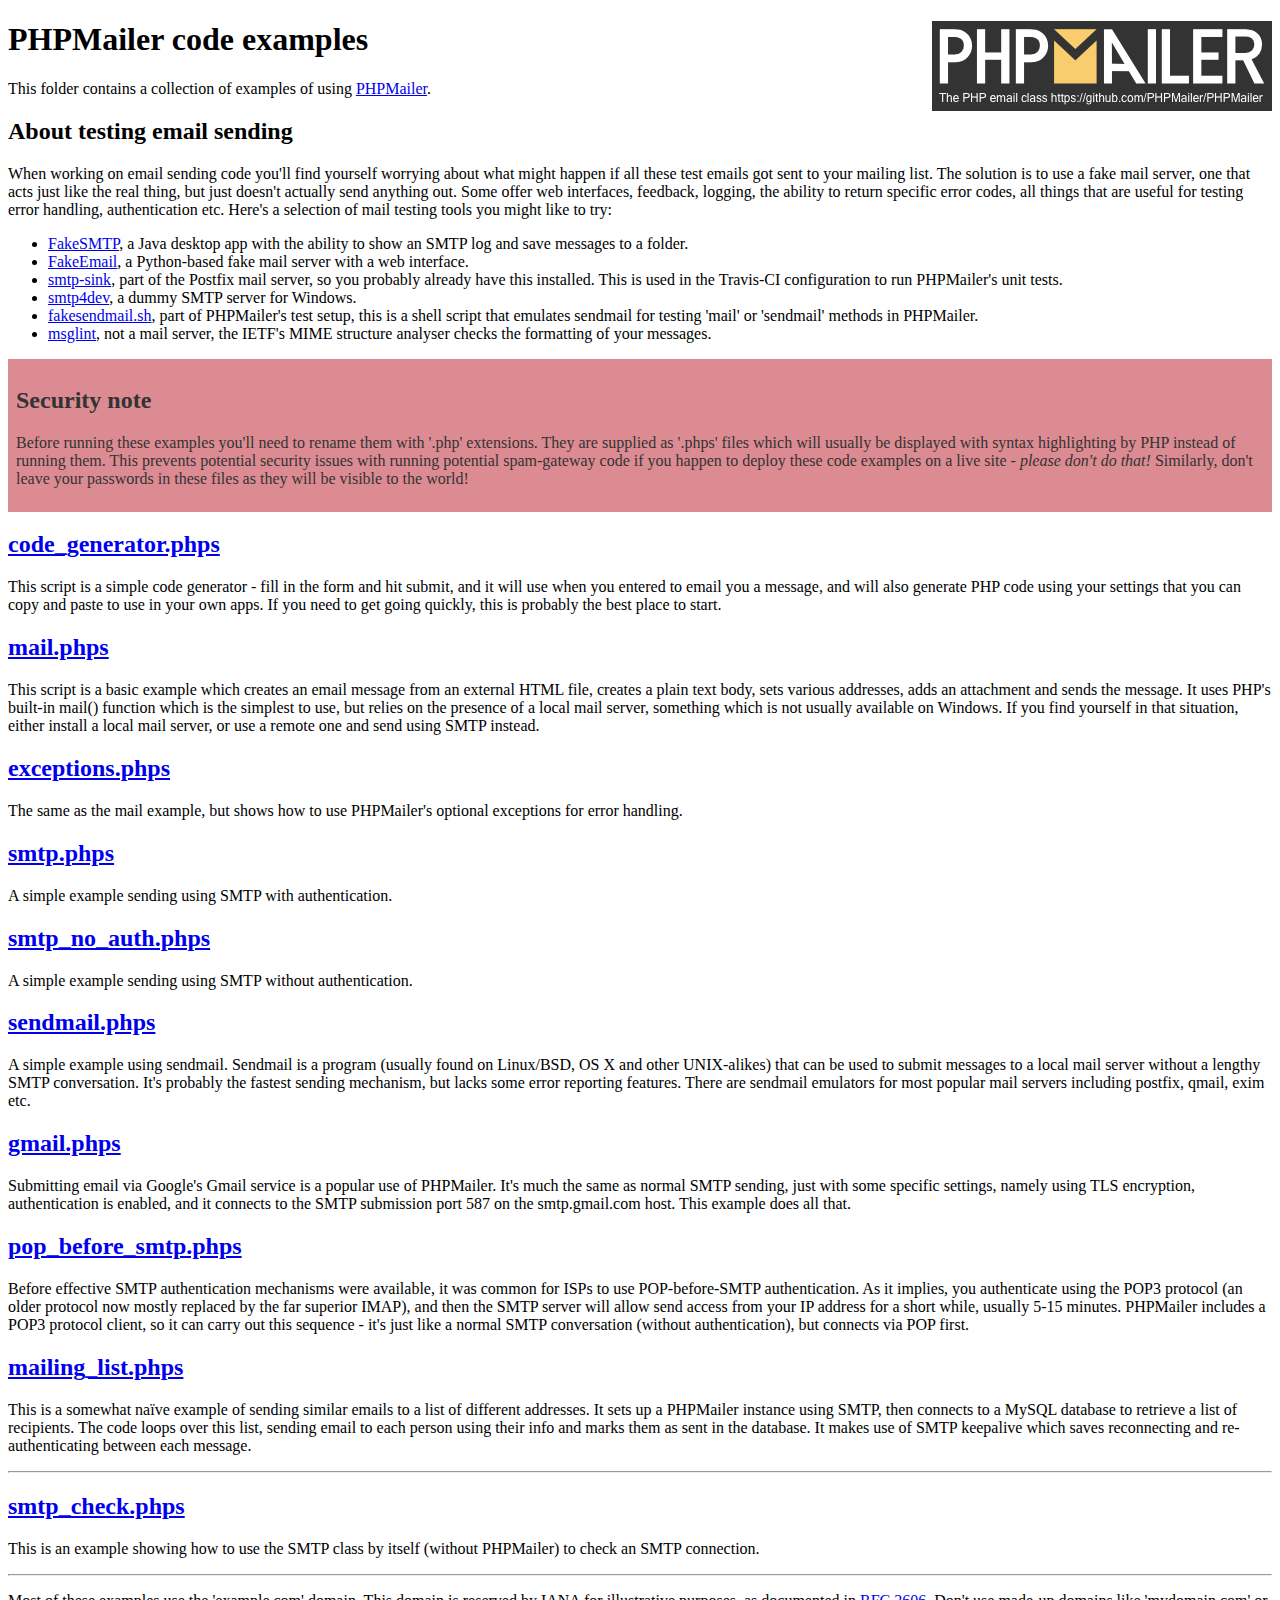
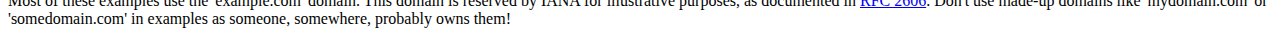
<file: e-voting/vendor/phpmailer/phpmailer/examples/index.html>
<!DOCTYPE html>
<html>
<head>
	<meta charset="UTF-8">
	<title>PHPMailer Examples</title>
</head>
<body>
<h1>PHPMailer code examples<a href="https://github.com/PHPMailer/PHPMailer"><img src="images/phpmailer.png" style="float:right; border:0;" alt="PHPMailer logo"></a></h1>
<p>This folder contains a collection of examples of using <a href="https://github.com/PHPMailer/PHPMailer">PHPMailer</a>.</p>
<h2>About testing email sending</h2>
<p>When working on email sending code you'll find yourself worrying about what might happen if all these test emails got sent to your mailing list. The solution is to use a fake mail server, one that acts just like the real thing, but just doesn't actually send anything out. Some offer web interfaces, feedback, logging, the ability to return specific error codes, all things that are useful for testing error handling, authentication etc. Here's a selection of mail testing tools you might like to try:</p>
<ul>
  <li><a href="https://github.com/Nilhcem/FakeSMTP">FakeSMTP</a>, a Java desktop app with the ability to show an SMTP log and save messages to a folder. </li>
  <li><a href="https://github.com/isotoma/FakeEmail">FakeEmail</a>, a Python-based fake mail server with a web interface.</li>
  <li><a href="http://www.postfix.org/smtp-sink.1.html">smtp-sink</a>, part of the Postfix mail server, so you probably already have this installed. This is used in the Travis-CI configuration to run PHPMailer's unit tests.</li>
  <li><a href="http://smtp4dev.codeplex.com">smtp4dev</a>, a dummy SMTP server for Windows.</li>
  <li><a href="https://github.com/PHPMailer/PHPMailer/blob/master/test/fakesendmail.sh">fakesendmail.sh</a>, part of PHPMailer's test setup, this is a shell script that emulates sendmail for testing 'mail' or 'sendmail' methods in PHPMailer.</li>
  <li><a href="http://tools.ietf.org/tools/msglint/">msglint</a>, not a mail server, the IETF's MIME structure analyser checks the formatting of your messages.</li>
</ul>
<div style="padding: 8px; color: #333333; background-color: #dc8b92">
<h2>Security note</h2>
<p>Before running these examples you'll need to rename them with '.php' extensions. They are supplied as '.phps' files which will usually be displayed with syntax highlighting by PHP instead of running them. This prevents potential security issues with running potential spam-gateway code if you happen to deploy these code examples on a live site - <em>please don't do that!</em> Similarly, don't leave your passwords in these files as they will be visible to the world!</p>
</div>
<h2><a href="code_generator.phps">code_generator.phps</a></h2>
<p>This script is a simple code generator - fill in the form and hit submit, and it will use when you entered to email you a message, and will also generate PHP code using your settings that you can copy and paste to use in your own apps. If you need to get going quickly, this is probably the best place to start.</p>
<h2><a href="mail.phps">mail.phps</a></h2>
<p>This script is a basic example which creates an email message from an external HTML file, creates a plain text body, sets various addresses, adds an attachment and sends the message. It uses PHP's built-in mail() function which is the simplest to use, but relies on the presence of a local mail server, something which is not usually available on Windows. If you find yourself in that situation, either install a local mail server, or use a remote one and send using SMTP instead.</p>
<h2><a href="exceptions.phps">exceptions.phps</a></h2>
<p>The same as the mail example, but shows how to use PHPMailer's optional exceptions for error handling.</p>
<h2><a href="smtp.phps">smtp.phps</a></h2>
<p>A simple example sending using SMTP with authentication.</p>
<h2><a href="smtp_no_auth.phps">smtp_no_auth.phps</a></h2>
<p>A simple example sending using SMTP without authentication.</p>
<h2><a href="sendmail.phps">sendmail.phps</a></h2>
<p>A simple example using sendmail. Sendmail is a program (usually found on Linux/BSD, OS X and other UNIX-alikes) that can be used to submit messages to a local mail server without a lengthy SMTP conversation. It's probably the fastest sending mechanism, but lacks some error reporting features. There are sendmail emulators for most popular mail servers including postfix, qmail, exim etc.</p>
<h2><a href="gmail.phps">gmail.phps</a></h2>
<p>Submitting email via Google's Gmail service is a popular use of PHPMailer. It's much the same as normal SMTP sending, just with some specific settings, namely using TLS encryption, authentication is enabled, and it connects to the SMTP submission port 587 on the smtp.gmail.com host. This example does all that.</p>
<h2><a href="pop_before_smtp.phps">pop_before_smtp.phps</a></h2>
<p>Before effective SMTP authentication mechanisms were available, it was common for ISPs to use POP-before-SMTP authentication. As it implies, you authenticate using the POP3 protocol (an older protocol now mostly replaced by the far superior IMAP), and then the SMTP server will allow send access from your IP address for a short while, usually 5-15 minutes. PHPMailer includes a POP3 protocol client, so it can carry out this sequence - it's just like a normal SMTP conversation (without authentication), but connects via POP first.</p>
<h2><a href="mailing_list.phps">mailing_list.phps</a></h2>
<p>This is a somewhat naïve example of sending similar emails to a list of different addresses. It sets up a PHPMailer instance using SMTP, then connects to a MySQL database to retrieve a list of recipients. The code loops over this list, sending email to each person using their info and marks them as sent in the database. It makes use of SMTP keepalive which saves reconnecting and re-authenticating between each message.</p>
<hr>
<h2><a href="smtp_check.phps">smtp_check.phps</a></h2>
<p>This is an example showing how to use the SMTP class by itself (without PHPMailer) to check an SMTP connection.</p>
<hr>
<p>Most of these examples use the 'example.com' domain. This domain is reserved by IANA for illustrative purposes, as documented in <a href="http://tools.ietf.org/html/rfc2606">RFC 2606</a>. Don't use made-up domains like 'mydomain.com' or 'somedomain.com' in examples as someone, somewhere, probably owns them!</p>
</body>
</html>
</file>
<file: e-voting/source/assets/css/style.css>
/* ==========================================================================
   Tunabeba - Transport Anything Anywhere
   ========================================================================== */
/*
* Author Name: TheMashaBrand
* Author URI: http://themeforest.net/user/themashabrand
* Website: http://www.themashabrand.com
  
/* ------------------------------------------------------------------- */
/* Import Section
---------------------------------------------------------------------- */
@import url("base.css");				/* Default Reset, Typography, Forms, etc. */
@import url("bootstrap.min.css");			/* Bootstrap 3.3.6 */
@import url("font-awesome.min.css");		/* Font-awesome 4.5.0 */
@import url("animate.min.html");		/* Scrolling Animations */
@import url("http://fonts.googleapis.com/css?family=Montserrat:400,700");
@import url("https://fonts.googleapis.com/css?family=Varela+Round");
@import url("https://fonts.googleapis.com/css?family=Pacifico");
@import url("https://fonts.googleapis.com/css?family=Abhaya+Libre");
@import url("https://fonts.googleapis.com/css?family=Lato");

/* ------------------------------------------------------------------- */
/* Navbar Section
---------------------------------------------------------------------- */
.navbar.navbar-default {
    margin-bottom: 0;
    border-radius: 0;
    border: 0;
    background-color: #fff;
}
.navbar-brand {
    font-family: 'Abhaya Libre', serif;
    font-size: 32px;
    color: #fff !important;
    -webkit-transition-duration: 0;
    transition-duration: 0;
}
a.navbar-brand:hover {
    color: #fff !important;
}
.navbar-default .navbar-nav li a:hover, 
.navbar-default .navbar-nav li.active>a, 
.navbar-default .navbar-nav>li>a:hover, 
.navbar-default .navbar-nav>li>a:focus, 
.navbar-default .navbar-nav>li.active>a, 
.navbar-default .navbar-nav>.active>a:hover, 
.navbar-default .navbar-nav>.active>a, 
.navbar-default .navbar-nav>.active>a:focus, 
.navbar-default .navbar-nav>.active>a:hover, 
.tr-dropdown-menu li a:hover {
    color: #00C4CF;
    background-color: transparent;
}
.navbar-default .navbar-nav>li>a {
    padding: 15px 10px;
    line-height: 25px;
}
.navbar-default .navbar-nav li a{
    text-decoration: none;
    font-family: 'Abhaya Libre', serif;
    color: #858686;
    font-size: 14px;
    text-transform: uppercase;
    border-radius: 4px;
    margin-right: 2px;
    -webkit-transition-duration: 0;
    transition-duration: 0;
}
.navbar-default .navbar-nav li a:hover{
    color: #00C4CF !important;
}
.navbar-default .navbar-nav li i{
    padding: 15px 2px;
    color: #858686;
    font-size: 14px;
    line-height: 25px;
}
.navbar-default .navbar-right .kafe-btn{
    font-family: 'Abhaya Libre', serif;
	font-size: 14px;
    text-transform: uppercase;
    margin: 12px 2px;
}

.navbar-right {
    display: inline;
    margin-right: 35px;
}
.navbar-right li {
    display: inline-block;
}

/* ==========================================================================
   Dropdown Menu
   ========================================================================== */

.avatar {
	width: 32px;
	height: 32px;
	text-align: center;
}

.w {
  width: 200px;
  position: absolute;
  top: 118% !important;
}	
.w a{
  font-family: 'Abhaya Libre', serif;
  font-size: 14px !important;
}   

.dropdown-menu::before {
    position: absolute;
	color: #fff;
    top: -8px;
    right: 16px;
    display: inline-block;
    border-right: 8px solid transparent;
    border-bottom: 8px solid #e1e6ef;
    border-left: 8px solid transparent;
    content: '';
}
.dropdown-menu.pull-right {
  left: auto;
  right: 0;
  -webkit-transform-origin: top right;
  -moz-transform-origin: top right;
  -ms-transform-origin: top right;
  transform-origin: top right;
}
.mega-avatar > li.dropdown-menu{
  left: 0;
  float: left;
  min-width: 160px;
  padding: 5px 0;
  margin: 2px 0 0;
  font-size: 2rem;
  color: #373a3c;
  text-align: left;
  list-style: none;
  background-color: #fff;
  -webkit-background-clip: padding-box;
  background-clip: padding-box;
  border: 1px solid rgba(0,0,0,.15);
  border-radius: .25rem;
}
.dropdown-item {
  display: block;
  width: 100%;
  padding: 3px 20px;
  clear: both;
  font-size: 40px !important;
  font-weight: 400;
  color: #373a3c;
  text-align: inherit;
  white-space: nowrap;
  background: 0 0;
  border: 0;
}
.dropdown-item:hover{
  background: #eee;
}
@media(max-width:768px) {
	.navbar-default .navbar-nav>li>a {
		padding: 10px 10px;
		line-height: 4px;
	}
	.navbar-right {
	    padding: 4px 0;
		margin-right: 0;
	}
	.navbar-default .navbar-nav li i{
		padding-top: 4px;
		padding-left: 20px;
		padding-right: 0px !important;
		line-height: 4px;
	}	
	.navbar-default .navbar-right .navbar-nav {
		padding-bottom: 0px !important;
		margin-bottom: 0px !important;
	}	
	.navbar-default .navbar-right li a {
		padding-top: 4px !important;
		padding-right: 20px !important;
		padding-bottom: 0px !important;
		line-height: 4px;
	}
	.navbar-right .kafe-btn {
		margin: 2px 20px;
	}
	
	.dropdown-menu.pull-right {
	  position: relative;
	  left: 20px !important;
	}	
	.navbar-default .navbar-right li a.dropdown-item {
	  display: block;
	  width: 100%;
	  padding-top: 13px !important;
	  padding-right: 0px !important;
	  padding-bottom: 13px !important;
	  padding-left: 10px !important;
	  clear: both;
	  font-weight: 400;
	  color: #373a3c;
	}
	.navbar-default .navbar-right li a.dropdown-item:hover{
	  background: #eee;
	}
}

/* ------------------------------------------------------------------- */
/* Header Section
---------------------------------------------------------------------- */
.tr-banner {
}
.banner-content h1 {
  font-family: 'Montserrat', sans-serif;
  font-size: 48px;
  margin-top: 0;
}
.banner-content h2 {
  font-family: 'Abhaya Libre', serif;
  font-size: 24px;
  margin-bottom: 0;
}
form.form-horizontal {
	margin-top: 20px;
    padding: 20px;
    display: table;
    width: 100%;
    background: rgba(255,255,255,.2);
    border-radius: 4px;
}
.banner .no-padd {
    padding: 0 5px;
}
.input-group {
    width: 100%;
    padding: 0;
    display: block;
}
.form-control.right-bor {
    border-right: 1px solid #e4e4e4;
}
.kafe-btn-mint, 
.kafe-btn-mint:focus, 
.kafe-btn-mint:hover, 
.form-control {
    height: 52px;
}

/* ------------------------------------------------------------------- */
/* Footer Section
---------------------------------------------------------------------- */

.footerWhite {
    background-color: #ffffff;
}
footer {
    background-attachment: fixed;
    width: 100%;
    background-size: cover;
    background-position: center center;
    padding-bottom: 0;
    position: relative;
}
footer {
    display: block;
    float: left;
    width: 100%;
}


.footerWhite .copyRightWrapper {
  padding: 20px 0;
  border-top: 1px solid #eee !important;
}
.footerWhite .copyRightWrapper .copyRightText p {
  font-family: 'Abhaya Libre', serif;	
  color: #848484;
  font-size: 17px;
}
.footerWhite .copyRight .socialLink {
    text-align: right;
    margin: 0;
}
.footerWhite ul li {
    list-style-type: none;
}
.footerWhite .copyRight .socialLink li a {
    color: #848484;
    border-color: #e5e5e5;
    font-size: 17px;
    padding: 0;
    width: 38px;
    height: 38px;
    border-radius: 100%;
    display: block;
    border: 1px solid rgba(255,255,255,0.25);
    text-align: center;
    line-height: 38px;
}

#scrollup {
  background: url("../img/arrowup.png") no-repeat 0px 0px;
  display: none;
  text-decoration: none;
  position: fixed;
  bottom: 14px;
  right: 3%;
  overflow: hidden;
  width: 50px;
  height: 50px;
  border: none;
  text-indent: 100%;
  cursor: pointer;
}



/* ------------------------------------------------------------------- */
/* Pagination - User List Page
---------------------------------------------------------------------- */	
.paginationCommon.blogPagination {
    margin-bottom: 25px;
    margin-top: 25px;
}
.paginationCommon.blogPagination nav {
    margin: 0;
    border: none;
}
.paginationCommon.blogPagination nav .pagination {
    margin: 0;
}
.paginationCommon .pagination li {
    float: left;
    margin: 25px 5px 5px 0;
}
ul li {
    list-style-type: none;
}
.paginationCommon .pagination li:first-child a {
    border-radius: 0;
}
.paginationCommon .pagination li a {
    border-color: #e5e5e5;
    float: none;
    color: #222222;
    font-weight: 400;
    padding-top: 10px;
    display: block;
    text-align: center;
    width: 50px;
    height: 50px;
    line-height: 30px;
    font-size: 12px;
}
.paginationCommon .pagination li a:hover,  {
    color: #fff;
    background-color: #00C4CF !important;
    border-color: #00C4CF !important;
}

.paginationCommon .pagination li a span {
    font-size: 17px;
}
.pagination > .active > a, 
.pagination > .active > a:focus, 
.pagination > .active > a:hover, 
.pagination > .active > span, 
.pagination > .active > span:focus, 
.pagination > .active > span:hover {
    z-index: 3;
    color: #fff !important;
    cursor: default;
    background-color: #00C4CF !important;
    border-color: #00C4CF !important;
}
@media(max-width:992px) {	
	.paginationCommon.blogPagination {
		margin-top: 0;
	}
}
@media(max-width:768px) {	
	.paginationCommon.blogPagination {
		margin-bottom: 0;
		margin-top: 15px;
	}
	.paginationCommon nav {
		margin: 0 0 70px 30px;
	}
	.paginationCommon .pagination li {
		margin: 0 10px 0 0;
	}	
	.paginationCommon .pagination li a {
		width: 45px;
		height: 45px;
		line-height: 45px;
		font-size: 16px;
	}	
	.paginationCommon .pagination li:first-child a {
		margin-left: 20px;
	}
	.paginationCommon .pagination li:second-last a {
		margin-left: 20px;
	}
}

/* ------------------------------------------------------------------- */
/* Section Section
---------------------------------------------------------------------- */
.section-padding {
    padding: 80px 0;
}
.section-title h1 {
	font-family: 'Montserrat', sans-serif;
    font-size: 22px;
    color: #505050;
    text-align: center;
    text-transform: uppercase;
    margin: 0 0 45px;
}
.section-title-new h1 {
	font-family: 'Montserrat', sans-serif;
    font-size: 22px;
    color: #505050;
    text-align: center;
    text-transform: uppercase;
    margin: 30px 0 0px 0px;
}
.section-title-left h1 {
	font-family: 'Abhaya Libre', serif;
    font-size: 16px;
    color: #00C4CF !important;
    text-align: left;
    text-transform: uppercase;
    margin: 30px 0 40px 0px;
}

/* ------------------------------------------------------------------- */
/* Box Home Section
---------------------------------------------------------------------- */

.box-home {
    padding: 25px;
    background-color: #fff;
    box-shadow: 0 6px 15px rgba(36,37,38,.08);
	margin-bottom: 30px;
}
.box-home:hover {
    box-shadow: 0 6px 15px rgba(43,37,38,.20);
}
.box-home > a {
    width: 100%;
    height: 100%;
    position: absolute;
    top: 0;
    left: 0;
    z-index: 10;
}
.box-home a {
    display: block;
}
.box-home img {
    float: left;
    width: 100px;
    height: 100px;
    border-radius: 6px;
}
.box-home h3 {
    font-size: 1.2rem;
    font-weight: 700;
    padding-left: 120px;
}
.box-home h3 a {
    color: #333;
}
.box-home p {
    line-height: 22px;
    margin-bottom: 0;
    padding-left: 120px;
}
/* ------------------------------------------------------------------- */
/* Featured Users Section
---------------------------------------------------------------------- */

.featured-users {
	border-bottom: 2px solid #F6F6F7;
	padding-top: 20px;
	padding-bottom: 40px;
	background: #f4f4f4;
}

.featured-users .card-box {
	background-color: #fff;
	padding: 40px 30px;
	color: #000;
	border-radius: 4px;
	margin-bottom: 30px;
	position: relative;
	overflow: hidden;
}

.member-card .member-thumb {
    position: relative;
}
.thumb-xl {
    height: 120px;
    width: 120px;
}
.m-b-10 {
    margin-bottom: 10px !important;
}
.center-block {
    display: block;
    margin-right: auto;
    margin-left: auto;
}
.m-b-5 {
    margin-bottom: 5px !important;
}
.text-muted {
    color: #898b8c !important;
}
.text-danger {
    color: #FA5050 !important;
}
.text-mint {
    color: #00C4CF !important;
}
.font-13 {
    font-size: 13px !important;
}
.featured-users .most-popular {
	position: absolute;
	top: 25px;
	right: -60px;
}	
.featured-users .most-popular span {
	font-family: 'Abhaya Libre', serif;
	color: #fff;
	display: block;
	font-size: 14px;
	padding: 10px 70px;
  background: #d65456 !important;
	-webkit-transform: rotate(40deg);
	-moz-transform: rotate(40deg);
	-ms-transform: rotate(40deg);
	-o-transform: rotate(40deg);
	transform: rotate(40deg);
}
.featured-users h4 {
	font-family: 'Abhaya Libre', serif;
	color: #000;
	font-size: 18px;
}
.featured-users p {
	font-family: 'Abhaya Libre', serif;
	font-size: 15px;
    color: #898b8c !important;
}
.featured-users a.text-pink {
	font-family: 'Abhaya Libre', serif;
	color: #00C4CF;
	font-size: 15px;
}
.featured-users p.font-16 {
	font-family: 'Abhaya Libre', serif;
	font-size: 15px;
}
.featured-users .kafe-btn-mint {
	margin-top: 20px;
	margin-bottom: 20px;
	color: #FFF;
}



/* ------------------------------------------------------------------- */
/* Widget Section
---------------------------------------------------------------------- */

.widget {
	color: #afb1b2;
	padding: 15px 15px;
	border-radius: 4px;
	background-color: #fff;
	margin-bottom: 30px;
}	
.widget .widget_title {
	font-family: 'Montserrat', sans-serif;
	font-size: 18px;
	color: #272727;
	margin: 0 0 20px;
}
.widget ul li a{
	font-family: 'Abhaya Libre', serif;
  text-decoration: none;
  font-size: 16px;
  padding: 5px 0;
  color: #898b8c !important;
	  font-weight: 400;
}

.widget ul li a:hover {
  text-decoration: none;
  color: #00C4CF !important;
}

.widget ul li a span{
	color: #d65456;
}

/* ------------------------------------------------------------------- */
/* Profile
---------------------------------------------------------------------- */

.featured-users .card-box-profile {
	background-color: #fff;
	padding: 40px 0px;
	color: #000;
	border-radius: 4px;
	margin-bottom: 30px;
	position: relative;
	overflow: hidden;
}

.featured-users .card-box-profile img{
  float: left;
  width: 150px;
  height: 150px;
  margin-right: 15px;
}

.featured-users .card-box-profile h3{
  font-family: 'Montserrat', sans-serif;
  font-size: 23px;
  color: #848484;
}

.featured-users .card-box-profile p{
  font-family: 'Abhaya Libre', serif;
  font-size: 15px;
  color: #848484;
}

/* ------------------------------------------------------------------- */
/* Post Details
---------------------------------------------------------------------- */
.post-details{
  background: #f4f4f4;
  padding: 40px 0;
} 
.post-details .card-box-profile-details {
	background-color: #fff;
	padding: 10px 30px 0px 0px;
	color: #272727;
	border-radius: 4px;
	position: relative;
	overflow: hidden;
}

.post-details .card-box-profile-details-sidebar {
	background-color: #fff;
	padding: 10px 30px 10px 20px !important;
	margin-bottom: 15px;
	color: #272727;
	border-radius: 4px;
	position: relative;
	overflow: hidden;
}

.post-details h1, 
.post-details h2, 
.post-details h3, 
.post-details h4, 
.post-details h5, 
.post-details h6 {
  font-family: 'Montserrat', sans-serif;
  color: #2C3E50;
  letter-spacing: 1px;
}

.post-details h1 a, 
.post-details h2 a, 
.post-details h3 a, 
.post-details h4 a, 
.post-details h5 a, 
.post-details h6 a { 
  font-weight: inherit; 
}

.post-details h1 { font-size: 30px; line-height: 54px; }
.post-details h2 { font-size: 24px; line-height: 48px; }
.post-details h3 { font-size: 22px; line-height: 44px; }
.post-details h4 { font-size: 18px; line-height: 36px; }
.post-details h5 { font-size: 16px; line-height: 28px; }
.post-details h6 { font-size: 14px; line-height: 24px; }

.post-details p,
.post-details span{ 
  font-family: 'Abhaya Libre', serif;
  font-size: 16px;
  color: #848484;
  line-height: 24px;
  margin: 0;
  letter-spacing: 1px;
}
.post-details p img { margin: 0; }

.post-details ul { list-style: decimal !important; }
.post-details ul li {
  font-family: 'Varela Round', sans-serif;
  font-size: 14px;
  font-weight: 300;
  color: #868585 !important;
  letter-spacing: 1px;
}

.post-details .list .list-group-item.active{
  background: #00C4CF;
  border-color: #00C4CF;
  color: #fff;
}

.share-links {
	margin: 0 0 20px 90px;
	font-size: 14px;	
}
.share-links h3 {
	font-size: 15px;
	letter-spacing: .03em;
	text-transform: uppercase;
}		

.share-links a {
	display: inline-block;
	font-size: 20px;
	padding: 5px 8px;
	color: #707070;
}

	
.share-links a:hover {
  color: #00C4CF !important;
  text-decoration: none;
}

/* ----------------  Description Profile    --------------- */

.description-profile {
    padding: 10px 40px 0 40px;
}
.description-profile h3{
  font-family: 'Montserrat', sans-serif;	
  font-size: 20px;
  color: #3d464d;
}	
.description-profile ul {
}

.description-profile ul li {
  font-family: 'Abhaya Libre', serif;		
  font-size: 15px;
  letter-spacing: 1px;
  color: #898b8c;
}
.description-profile p{
  font-family: 'Abhaya Libre', serif;		
  font-size: 18px;
  color: #898b8c;
}

.description-profile .tr-list {
    margin: 0;
    padding: 0;
    list-style: none;
}
.description-profile .resume-info > li {
    margin-bottom: 30px;
    position: relative;
}

.description-profile .resume-info .icon {
    float: left;
    font-size: 30px;
    color: #00C4CF;
    margin-right: 30px;
}
.description-profile .tr-title {
    color: #000;
    display: block;
    font-size: 18px;
    font-weight: 500;
    margin-bottom: 20px;
}

.description-profile .personal-details li {
    margin-bottom: 0px;
}
.description-profile .personal-details .media-body ul > li > span {
    font-weight: normal;
}
.description-profile .personal-details .left {
    min-width: 180px;
    float: left;
}
.description-profile .personal-details .middle {
    margin-right: 30px;
    float: left;
}
.description-profile .personal-details .right {
    display: table-cell;
    vertical-align: top;
    width: 10000px;
}


/* ----------------  Votes    --------------- */
.tr-votes {
  background: #f4f4f4;
  width: 100%;
}

.tr-votes .no-gap {
margin: 0;
}  

.tr-profile div.col-lg-3, .header div.col-lg-9{
 margin: 0 !important;
 padding: 0 !important;
}

.tr-votes .header {

    display: -webkit-box;
    display: -ms-flexbox;
    display: flex;
    -webkit-box-pack: justify;
    -ms-flex-pack: justify;
    justify-content: space-between;
    margin-top: 2px;
    padding: 15px 30px;
    background-color: #ffffff;
	
}
.tr-votes .header h4 {
  font-family: 'Abhaya Libre', serif;	
  font-size: 14px;	
}
.tr-votes .header .box-left, .header .box-right {
    display: -webkit-box;
    display: -ms-flexbox;
    display: flex;
    -webkit-box-align: center;
    -ms-flex-align: center;
    align-items: center;
}
.tr-votes .header .title {
	font-family: 'Abhaya Libre', serif;
  font-size: 14px;	
    display: inline-block;
	font-family: 'Montserrat', sans-serif;
    min-width: 70px;
    margin-right: 15px;
}
.tr-votes .bt-info {
    position: relative;
    display: inline-block;
    width: 32px;
    height: 32px;
    line-height: 32px;
    border: 1px solid #DBE0DF;
    border-radius: 50%;
    text-align: center;
    color: #A6ABAB;
    cursor: pointer;
    -webkit-transition: border 0.3s ease-in-out;
    transition: border 0.3s ease-in-out;
}
.tr-votes > ul {
  width: 100% !important;
 margin: 0 0 30px 0 !important;
 padding: 0 !important;
}
.tr-votes .list-users-votes > li {
    display: -webkit-box;
    display: -ms-flexbox;
    display: flex;
    -webkit-box-pack: justify;
    -ms-flex-pack: justify;
    justify-content: space-between;
    margin-top: 2px;
    padding: 15px 30px 0px 30px;
	margin-bottom: 0px !important;
    background-color: #ffffff;
  width: 100% !important;
}
li {
    list-style: none;
}
.tr-votes .list-users-votes .avatar {
    float: left;
    width: 50px;
	height: 50px;
    margin-right: 30px;
	margin-top: 7px;
	margin-bottom: 0px;
}
.tr-votes .list-users-votes .avatar img {
    float: left;
    border-radius: 50%;
    max-width: 100%;
    height: 50px;
}
.tr-votes .list-users-votes .info {
    float: left;
    padding-top: 8px;
}
.tr-votes .list-users-votes .info .row {
    margin-bottom: 3px;
	font-family: 'Abhaya Libre', serif;
	font-size: 15px;
}
.tr-votes .list-users-votes .info .row a.weblink{
   color: #00C4CF !important;
   text-decoration: none;   
}
strong {
    font-weight: 700 !important;
}
.tr-votes .circle-part-votes{
	float: center;
}
.tr-votes .list-users-votes .info .row:nth-child(1) a {
    color: #202121;
}
.tr-votes .list-users-votes .list-circle-notes {
    margin-right: 10px;
}
.tr-votes .list-circle-notes {
    display: inline-block;
}
.tr-votes .list-circle-notes li.design {
    color: #df6c4f;
}
.tr-votes .list-circle-notes li {
    position: relative;
    float: left;
    margin-right: 4px;
}
.tr-votes .list-users-votes .item {
    display: inline-block;
    min-width: 50px;
    height: 50px;
	font-family: 'Montserrat', sans-serif;
    line-height: 50px;
    font-size: 30px;
    text-align: right;
    vertical-align: bottom;
}
.tr-votes .list-users-votes .item .note {
    display: block;
    min-width: 74px;
    text-align: right;
    font-size: 30px;
}

.list-number-awards {
    display: inline-block;
    vertical-align: bottom;
}
.list-number-awards li {
    float: left;
    margin-right: 6px;
}
.list-number-awards .box-item {
    width: 50px;
    height: 60px;
    padding-top: 10px;
    text-align: center;
    color: #202121;
    border: 1px solid #E6EAEA;
    cursor: default;
    -webkit-box-sizing: border-box;
    box-sizing: border-box;
    -webkit-transition: all 0.3s ease-in-out;
    transition: all 0.3s ease-in-out;
}
.list-number-awards .box-item span {
	font-family: 'Abhaya Libre', serif;
    display: block;
    font-size: 14px;
}
.list-number-awards .box-item strong {
    display: block;
	font-family: 'Montserrat', sans-serif;
    font-size: 16px;
    line-height: 18px;
	font-weight: 700;
}

.list-number-awards .box-item-1 {
    width: 50px;
    height: 30px;
    padding-top: 4px;
    text-align: center;
    color: #202121;
    border: 1px solid #E6EAEA;
    cursor: default;
    -webkit-box-sizing: border-box;
    box-sizing: border-box;
    -webkit-transition: all 0.3s ease-in-out;
    transition: all 0.3s ease-in-out;
}
.list-number-awards .box-item-1 span {
	font-family: 'Abhaya Libre', serif;
    display: block;
    font-size: 14px;
}

/* ------------------ */
/* More Section
--------------------- */

.more {
  padding: 40px 0px 0px 0px;
  background: #F4F4F4 !important;
  text-align: center;
}

/* ---------- Chart Part ---------- */

.circle-part-votes ul{
  list-style-type: none; 
  padding-bottom: 70px;	
}
.circle-part-votes ul li:last-child{
  margin-right: 0px !important;	
}
.circle-part-votes ul li{
  display: inline-block !important; 
  margin-right: 60px !important;	
}

.chart-votes,.chart-1-votes,.chart-2-votes,.chart-3-votes {
  position: relative;
  display: inline-block;
  width: 10px;
  height: 10px;
  left: 20px;
  margin: 0px 0px;
  text-align: center;
}

.chart-votes canvas, .chart-1-votes canvas, .chart-2-votes canvas, .chart-3-votes canvas {
  position: absolute;
  top: 0;
  left: 0;
}

.percent-votes {
  position: relative;
  top: 20px;
  left: 9px;
  display: inline-block;
  line-height: 20px;
  font-size:18px;
  font-weight:300;
  z-index: 2;
  margin: 0px !important;
}


/* ------------------------------------------------------------------- */
/* Dashboard Details
---------------------------------------------------------------------- */
.tr-profile {
  background: #f4f4f4;
  color: #272727;
  line-height: 22px;
}
.section-padding {
    padding: 80px 0;
}

/* ----------------  Sidebar    --------------- */

.profile-tabs {
    padding: 40px 30px;
    overflow: hidden;
    background-color: #fff;
    margin-bottom: 30px;
    border-radius: 4px;
}

.profile-tabs > li {
    font-size: 16px;
    margin-bottom: 20px;
}
.profile-tabs > li > a:hover, 
.profile-tabs > li > a:focus, 
.profile-tabs > li > a, 
.profile-tabs > li.active > a, 
.profile-tabs > li.active > a:focus, 
.profile-tabs > li.active > a:hover {
	font-family: 'Abhaya Libre', serif;
    color: #00C4CF;
}

.profile-tabs > li.active > a, 
.profile-tabs > li.active > a:focus, 
.profile-tabs > li.active > a:hover {
	background: #f4f4f4 !important;
}
.profile-tabs > li i {
    font-size: 18px;
    color: #3d464d;
    margin-right: 10px;
}

/* ----------------  Account Info    --------------- */

.account-info .fun-fact {
  padding: 40px 20px;
  background-color: #fff;
  border-radius: 4px;
  color: #a0a0a0;
  font-size: 14px;
  line-height: 17px;
  margin-bottom: 20px;
}
.account-info .fun-fact h1 {
  font-family: 'Montserrat', sans-serif;	
  font-size: 30px;
  color: #3d464d;
  margin: 0;
}
.account-info .fun-fact span {
  font-family: 'Abhaya Libre', serif;	
  margin: 0;
  font-size: 16px;
  color: #3d464d;
  margin: 0;
  display: block;
}
.account-info .fun-fact a {
  font-family: 'Abhaya Libre', serif;	
  margin: 0;
  font-size: 16px;
  color: #00C4CF;
  margin: 0;
  display: block;
}

/* ----------------  How to    --------------- */

.how-to {
    padding: 10px 40px;
}
.how-to h3{
  font-family: 'Montserrat', sans-serif;	
  font-size: 20px;
  color: #3d464d;
}	
.how-to ul {
}

.how-to ul li {
  font-family: 'Abhaya Libre', serif;		
  font-size: 15px;
  letter-spacing: 1px;
  color: #898b8c;
}
.how-to p{
  font-family: 'Abhaya Libre', serif;		
  font-size: 18px;
  color: #898b8c;
}

/* ----------------  Apply for Driver's Job    --------------- */

.drivers-job {
    padding: 10px 40px;
}
.section {
    padding: 40px;
    overflow: hidden;
    background-color: #fff;
    margin-bottom: 30px;
    border-radius: 4px;
}
.drivers-job h3{
  font-family: 'Montserrat', sans-serif;	
  font-size: 20px;
  color: #3d464d;
}	
.drivers-job p{
  font-family: 'Abhaya Libre', serif;		
  font-size: 18px;
  color: #898b8c;
}
.drivers-job .box-body{
  padding: 10px 0px;
}
.drivers-job .box-body label{
  font-family: 'Abhaya Libre', serif;		
  font-size: 15px;
  color: #898b8c;
}



/* ----------------  App Item    --------------- */

.app-item {
    border-radius: 3px;
    position: relative;
    margin-bottom: 30px;
    z-index: 1;
    background-color: #fff;
}
.app-item .app-info {
    font-size: 14px;
    color: #000;
    overflow: hidden;
    padding: 40px 25px 20px;
}
.app-item .left-content{
    float: left;
}
.app-item .app-img {
	float: left;
	margin-right: 10px;
	padding-bottom: 10px;
}
.app-item .job-meta{
    overflow: hidden;
    margin: 10px 0 0;
}
.app-item .app-title a{
  font-family: 'Montserrat', sans-serif;	
  font-size: 20px;
  color: #00C4CF;
  text-decoration: none;
}
.app-item ul.tr-list {
    list-style: none !important;
}
.app-item ul li{
    float: left;
    display: inline-block !important;
    list-style: none;
    margin-right: 20px;
  font-family: 'Abhaya Libre', serif;
    font-size: 15px;
    margin-bottom: 10px;
  color: #898b8c;
}
.app-item ul li a{
  font-family: 'Abhaya Libre', serif;		
  font-size: 15px;
  color: #898b8c;
  text-decoration: none;
}
.app-meta li span i {
  color: #898b8c;
}
.app-meta li i {
    margin-right: 15px;
}
.app-item .right-content{
    float: right;
}
.app-item .right-content span.applied {
    color: #bebebe;
    font-size: 12px;
    text-align: right;
    display: block;
    margin-top: 15px;
}

@media(max-width:768px) {	
	.app-item .right-content{
		float: left;
	}
}

/* ----------------  Transactions   --------------- */

.box {
    position: relative;
    border-radius: 3px;
    background: #ffffff;
    border-top: 3px solid #d2d6de;
    margin-bottom: 20px;
    width: 100%;
    box-shadow: 0 1px 1px rgba(0,0,0,0.1);
}
.box-header {
    color: #444;
    display: block;
    padding: 10px;
    position: relative;
}
.box-header .box-title {
    display: inline-block;
	font-family: 'Montserrat', sans-serif;	
	font-size: 18px;
	color: #3d464d;
    margin: 0;
    line-height: 1;
}
.box-body {
    border-top-left-radius: 0;
    border-top-right-radius: 0;
    border-bottom-right-radius: 3px;
    border-bottom-left-radius: 3px;
    padding: 10px;
}

/* ----------------  Profile    --------------- */

.change-photo {
    margin-bottom: 35px;
    overflow: hidden;
}
.change-photo .user-image {
    float: left;
    margin: 0 20px 0 0;
    border: none;
}
.user-image{
    width: 130px;
    height: 130px;
    overflow: hidden;
    display: inline-block;
    border-radius: 100%;
    margin-bottom: 30px;
}
.user-image img {
    width: 100%;
    height: 100%;
    display: inline-block;
}
.change-photo .upload-photo {
    margin-top: 45px;
}
.change-photo .upload-photo .btn {
    font-size: 12px;
    cursor: pointer;
    margin-right: 15px;
    text-transform: uppercase;
    color: #fff;
    padding: 8px 20px 5px;
    border-radius: 30px;
    font-size: 14px;
    position: relative;
    z-index: 1;
    overflow: hidden;
}
.change-photo .upload-photo input {
    display: none;
}


.label {
    padding: 4px 6px;
    border: none;
    text-shadow: none;
}

.label-success {
    background: none !important;
    color: #1ab394 !important;
    border: 1px solid #1AB394;
}

.post-details .label-success {
  font-family: 'Varela Round', sans-serif;
  background: #00C4CF !important; 
  margin-bottom: 5px;
  font-size: 10px;
  color: #fff !important;
  letter-spacing: 1px;
}
/* ----------------  Unused    --------------- */

.resume-last-updated {
    padding: 10px 40px;
}

.img {
    position: relative;
    height: 88px;
    display: block;
    margin: 0px auto;
    margin-top: 29px;     
    float: center;
    width: 70%;

}

.box{
    float: center;
    height: 150px;
    width: 80%;
    margin: auto;
    margin-top: 40px;
    border: solid;
    border-radius: 4px;
    background:;
}

.img-box{
    float: left;
    height: auto;
    width: 20%;
    margin-right: auto;
    border-right: solid;
    border-radius: 0px;
    background:;
    padding:15px;
}
.box-text{
    text-align: left;
    padding: 10px;
    padding-left: 220px;
    font-size: 20px;
    
}
.box-text-party{
    text-align: left;
    padding:-10px;
    padding-left: 220px;
    font-size:20px;
}
.btn{
    height: 36px;
    weight: 258px;
    background-color: transparent;
    border: 1px;
    border: solid;
    color: black;   
    display: inline-block;
    font-size: 16px;
    margin: 4px 35px;
}
.btn:hover{
    background: black;
    color:white;
}
.btn-header{
    margin-left: 800px; 
    margin-top:5px; 
    height:37px; 
    width:214px; 
    border-radius:2px; 
    background: transparent; 
    color:white;
}
.btn-header:hover{
    background: white;
    color: black;
}
</file>
<file: e-voting/animations/1/styles/index.processed.css>
html,
body {
  background-color: #000;
  width: 100%;
  height: 100%;
  margin: 0;
  overflow: hidden;
}

#bm {
  width: 100%;
  height: 100%;
}
</file>
<file: e-voting/js/anime/documentation/assets/css/anime.css>
html,body,div,span,applet,object,iframe,h1,h2,h3,h4,h5,h6,p,blockquote,pre,a,abbr,acronym,address,big,cite,code,del,dfn,em,img,ins,kbd,q,s,samp,small,strike,strong,sub,sup,tt,var,b,u,i,center,dl,dt,dd,ol,ul,li,fieldset,form,label,legend,table,caption,tbody,tfoot,thead,tr,th,td,article,aside,canvas,details,embed,figure,figcaption,footer,header,hgroup,menu,nav,output,ruby,section,summary,time,mark,audio,video{border:0;font-size:100%;font:inherit;vertical-align:baseline;margin:0;padding:0}article,aside,details,figcaption,figure,footer,header,hgroup,menu,nav,section{display:block}body{line-height:1}ol,ul{list-style:none}blockquote,q{quotes:none}blockquote:before,blockquote:after,q:before,q:after{content:none}table{border-collapse:collapse;border-spacing:0}

* {
  margin: 0;
  padding: 0;
  box-sizing: border-box;
}

html,
body,
header {
	background-color: #111116; /* Black */
}

body {
  position: absolute;
  width: 100%;
  height: 100%;
  color: white;
  font-family: Helvetica Neue, Helvetica, Arial, sans-serif;
  -webkit-font-smoothing: antialiased;
  overflow-x: hidden;
}

.color-01 { color: #FF1461; } /* Red */
.color-02 { color: #FF7C72; } /* Orange */
.color-03 { color: #FBF38C; } /* Yellow */
.color-04 { color: #A6FF8F; } /* Citrus */
.color-05 { color: #18FF92; } /* Green */
.color-06 { color: #1CE2B2; } /* Darkgreen */
.color-07 { color: #5EF3FB; } /* Turquoise */
.color-08 { color: #61C3FF; } /* Lightblue */
.color-09 { color: #5A87FF; } /* Blue */
.color-10 { color: #8453E3; } /* Purple */
.color-11 { color: #C26EFF; } /* Lavender */
.color-12 { color: #FB89FB; } /* Pink */
</file>
<file: e-voting/js/anime/documentation/assets/css/site.css>
html {
  overflow: hidden;
}

body {
  opacity: 0;
  display: -webkit-box;
  display: -ms-flexbox;
  display: flex;
  -webkit-box-orient: vertical;
  -webkit-box-direction: normal;
      -ms-flex-direction: column;
          flex-direction: column;
  -webkit-box-pack: center;
      -ms-flex-pack: center;
          justify-content: center;
  text-transform: uppercase;
  font-size: 12px;
  letter-spacing: 2px;
  -webkit-tap-highlight-color: rgba(0,0,0,0);
  -webkit-user-select: none;
     -moz-user-select: none;
      -ms-user-select: none;
          user-select: none;
}

body.ready { opacity: 1; }

.fireworks {
  position: absolute;
  top: 0;
  left: 0;
  widows: 100%;
  height: 100%;
}

.logo-animation {
  pointer-events: none;
  display: -webkit-box;
  display: -ms-flexbox;
  display: flex;
  -webkit-box-align: center;
      -ms-flex-align: center;
          align-items: center;
  -webkit-box-pack: center;
      -ms-flex-pack: center;
          justify-content: center;
  width: 100%;
  margin-top: -40px;
}

.letters {
  position: relative;
  display: -webkit-box;
  display: -ms-flexbox;
  display: flex;
  width: 682px;
  height: 162px;
}

.letter {
  position: relative;
  width: 162px;
  height: 162px;
}

.letter:not(:first-child) {
  margin-left: -42px;
}

.letter-i {
  z-index: 1;
  width: 82px;
  -webkit-transform-origin: 100% 50%;
          transform-origin: 100% 50%;
}

.dot {
  position: absolute;
  width: 42px;
  height: 42px;
  -webkit-transform: scale(0);
          transform: scale(0);
}

.dot-i {
  top: 0;
  left: 240px;
}

.dot-e {
  bottom: 0;
  right: 0;
}

.logo-icon {
  display: -webkit-box;
  display: -ms-flexbox;
  display: flex;
  position: absolute;
  left: 230px;
  top: -10px;
  width: 222px;
  height: 62px;
}

.icon {
  width: 62px;
  height: 62px;
  opacity: 0;
  cursor: pointer;
}

.icon-text {
  position: absolute;
  top: 60px;
  left: 60px;
  width: 160px;
  height: 62px;
}

.icon-text path,
.icon-text polygon {
  opacity: 0;
}

.info {
  text-align: center;
}

.description {
  opacity: 0;
  margin-top: -20px;
}

.links {
  display: -webkit-box;
  display: -ms-flexbox;
  display: flex;
  -webkit-box-orient: vertical;
  -webkit-box-direction: normal;
      -ms-flex-direction: column;
          flex-direction: column;
  -webkit-box-pack: center;
      -ms-flex-pack: center;
          justify-content: center;
  -webkit-box-align: center;
      -ms-flex-align: center;
          align-items: center;
  margin-top: 20px;
}

@media (min-width: 700px) {
  .links {
    -webkit-box-orient: horizontal;
    -webkit-box-direction: normal;
        -ms-flex-direction: row;
            flex-direction: row;
 
  }
}

.button {
  opacity: 0;
  position: relative;
  display: -webkit-box;
  display: -ms-flexbox;
  display: flex;
  -webkit-box-orient: vertical;
  -webkit-box-direction: normal;
      -ms-flex-direction: column;
          flex-direction: column;
  -webkit-box-pack: center;
      -ms-flex-pack: center;
          justify-content: center;
  width: 180px;
  height: 60px;
  text-decoration: none;
}

.button.blue {
  color: #5E89FB;
}

.button.green {
  color: #18F38C;
}

.button.red {
  color: #FF1461;
}

.button svg {
  position: absolute;
  left: 0;
  top: 0;
  right: 0;
  bottom: 0;
  stroke-width: 1;
  fill: none;
  fill-rule: evenodd;
  stroke: currentColor;
}

.button.green svg {
  -webkit-transform: rotate(180deg);
          transform: rotate(180deg);
}

.button path {
  scale: .9;
  transform-origin: 50% 50%;
}

.credits {
  opacity: 0;
  margin-top: 20px;
  color: #979797;
}

.credits a {
  position: relative;
  color: currentColor;
  text-decoration: none;
}

.credits a:after {
  content: "";
  opacity: 0;
  display: block;
  position: absolute;
  left: 0;
  bottom: -3px;
  width: 100%;
  border-bottom: 1px solid currentColor;
  transition: opacity .75s ease;
} 

/*.credits a:hover:after {
  opacity: 1;
  transition: opacity .25s ease;
}*/

.credits a,
.credits span {
  transition: color .75s ease;
}

.credits a:hover,
.highlighted {
  color: white;
  transition: color .25s ease;
}
</file>
<file: e-voting/js/anime/documentation/assets/css/anime-theme.css>
.hljs {
  display: block;
  color: #C5C2CB;
}

.hljs-comment,
.hljs-quote {
  color: #5c6370;
  font-style: italic;
}

.hljs-doctag,
.hljs-keyword,
.hljs-formula {
  color: #B08CFF;
}

.hljs-section,
.hljs-name,
.hljs-selector-tag,
.hljs-deletion,
.hljs-subst {
  color: #FF7C72;
}

.hljs-literal {
  color: #1CE2B2;
}

.hljs-string,
.hljs-regexp,
.hljs-addition,
.hljs-attribute,
.hljs-meta-string {
  color: #A6FF8F;
}

.hljs-built_in,
.hljs-class .hljs-title {
  color: #FBF38C;
}

.hljs-variable,
.hljs-template-variable,
.hljs-type,
.hljs-selector-class,
.hljs-selector-attr,
.hljs-selector-pseudo,
.hljs-number {
  color: #FF7C72;
}

.hljs-symbol,
.hljs-bullet,
.hljs-link,
.hljs-meta,
.hljs-selector-id,
.hljs-title {
  color: #61C3FF;
}

.hljs-emphasis {
  font-style: italic;
}

.hljs-strong {
  font-weight: bold;
}

.hljs-link {
  text-decoration: underline;
}
</file>
<file: e-voting/js/anime/documentation/assets/css/documentation.css>
.content {
  opacity: 0;
  display: -webkit-box;
  display: -ms-flexbox;
  display: flex;
  -webkit-box-orient: horizontal;
  -webkit-box-direction: normal;
      -ms-flex-direction: row;
          flex-direction: row;
  width: 100%;
  height: 100%;
  transition: opacity 1s ease;
}

body.ready .content {
  opacity: 1;
}

/* Headers */

.header {
  position: absolute;
  z-index: 1;
  top: 0;
  width: 239px;
  padding: 0;
}

.logo {
  display: -webkit-box;
  display: -ms-flexbox;
  display: flex;
  -webkit-box-align: center;
      -ms-flex-align: center;
          align-items: center;
  width: 240px;
  height: 60px;
  padding: 10px 0 10px 55px;
  color: white;
  text-decoration: none;
  background-image: url(../img/icons/icon-doc.png);
  background-size: 32px;
  background-position: 12px 13px;
  background-repeat: no-repeat;
}

header {
  position: -webkit-sticky;
  position: -moz-sticky;
  position: -o-sticky;
  position: -ms-sticky;
  position: sticky;
  top: 0;
  z-index: 2;
  display: -webkit-box;
  display: -ms-flexbox;
  display: flex;
  -webkit-box-align: center;
      -ms-flex-align: center;
          align-items: center;
  -webkit-box-pack: justify;
      -ms-flex-pack: justify;
          justify-content: space-between;
  width: 100%;
  height: 60px;
  padding-left: 20px;
  padding-right: 20px;
  border-bottom: 1px solid #000;
}

.logo, h2 {
  opacity: .6;
  font-size: 22px;
  letter-spacing: 2px;
  text-transform: uppercase;
  font-weight: 200;
}

.logo:hover {
  opacity: 1;
}

/* Panes */

.pane {
  position: relative;
  height: 100%;
}

/* Sidebar */

.sidebar {
  width: 240px;
  padding-top: 60px;
  border-right: 1px solid #000;
}

.navigation {
  overflow-y: auto;
  width: 100%;
  height: 100%;
  padding: 10px 0 20px 20px;
}

.navigation ul {
  height: 30px;
  overflow-y: hidden;
  -webkit-transition:opacity .4s ease;
  transition: opacity .4s ease;
}

.navigation ul li {
  position: relative;
}

.navigation ul li:before {
  content: "";
  display: block;
  position: absolute;
  top: 3px;
  left: 2px;
  width: 1px;
  height: 14px;
  background-color: white;
}

.navigation ul li:first-child:before {
  display: none;
}

.navigation a {
  display: block;
  padding-left: 15px;
  color: #FFF;
  text-decoration: none;
  font-size: 12px;
  line-height: 20px;
  text-transform: uppercase;
}

.navigation ul li:first-child a {
  padding-left: 0;
  padding-top: 10px;
  padding-bottom: 10px;
}

.navigation ul li a,
.navigation ul li:before {
  opacity: .4;
  -webkit-transition:opacity .4s ease, color .4s ease;
  transition: opacity .4s ease, color .4s ease;
}

.navigation ul.active a {
  opacity: .7;
}

.navigation ul li:hover a,
.navigation ul li:hover:before {
  -webkit-transition:none;
  transition: none;
  opacity: 1;
}

.navigation ul li.active a,
.navigation ul li.active:before {
  opacity: 1;
  color: currentColor;
}

.navigation ul li.active:before {
  background-color: currentColor;
}

.navigation ul.active li:first-child a,
.navigation ul.active li:first-child a:hover {
  opacity: 1;
  color: currentColor;
}

/* Code */

.code-examples {
  width: 50%;
  -webkit-box-orient: vertical;
  -webkit-box-direction: normal;
      -ms-flex-direction: column;
          flex-direction: column;
  border-left: 1px solid #000;
}

.code-pane {
  position: relative;
  border-bottom: 1px solid #000;
}

.code-pane-js {
  height: 66%;
}

.code-pane-html {
  height: 34%;
}

.code-header {
  position: absolute;
  top: 0;
}

pre {
  overflow: auto;
  font-family: 'Space Mono', monospace;
  line-height: 22px;
}

.code-output {
  width: 100%;
  height: 100%;
  padding: 80px 20px 20px 20px;
}

/* Demos */

.demos {
  overflow-y: scroll;
  width: calc(50% - 240px);
  min-width: 330px;
}

article {
  width: 100%;
  display: -webkit-box;
  display: -ms-flexbox;
  display: flex;
  -webkit-box-orient: vertical;
  -webkit-box-direction: normal;
      -ms-flex-direction: column;
          flex-direction: column;
  -ms-flex-wrap: wrap;
      flex-wrap: wrap;
  -webkit-box-align: start;
      -ms-flex-align: start;
          align-items: flex-start;
  -webkit-box-pack: start;
      -ms-flex-pack: start;
          justify-content: flex-start;
}

.demos-title {
  opacity: 1;
}

.demo {
  position: relative;
  z-index: 1;
  display: -webkit-box;
  display: -ms-flexbox;
  display: flex;
  -webkit-box-align: center;
      -ms-flex-align: center;
          align-items: center;
  -webkit-box-pack: center;
      -ms-flex-pack: center;
          justify-content: center;
  width: 100%;
  min-height: 200px;
  padding-top: 35px;
  border-bottom: 1px solid #000;
  cursor: pointer;
}

.demo.controls {
  padding-top: 50px;
}

.demo.active.controls {
  cursor: default;
}

.demo:before {
  content: "";
  position: absolute;
  z-index: 0;
  top: 0;
  left: 0;
  opacity: 0;
  display: block;
  width: 100%;
  height: 100%;
  background-color: currentColor;
}

.demo.active:before {
  opacity: .05;
}

.demo-content {
  position: relative;
  display: -webkit-box;
  display: -ms-flexbox;
  display: flex;
  -webkit-box-orient: vertical;
  -webkit-box-direction: normal;
      -ms-flex-direction: column;
          flex-direction: column;
  -webkit-box-pack: center;
      -ms-flex-pack: center;
          justify-content: center;
  text-align: center;
  width: 290px;
  height: 100%;
}

#penner .demo-content {
  padding: 25px 0;
}

#timeline .demo-content,
#motionpath .demo-content {
  padding: 40px 0;
}

.demo-title {
  position: absolute;
  top: 0;
  left: 20px;
  width: calc(100% - 40px);
  padding: 23px 0;
  font-size: 12px;
  letter-spacing: 2px;
  text-transform: uppercase;
  color: #FFF;
  opacity: .7;
}

.active .demo-title {
  color: currentColor;
  opacity: 1;
}

.line {
  width: 100%;
  padding: 1px 0px;
}

.player {
  opacity: .4;
  display: -webkit-box;
  display: -ms-flexbox;
  display: flex;
  -webkit-box-align: center;
      -ms-flex-align: center;
          align-items: center;
  -webkit-box-pack: center;
      -ms-flex-pack: center;
          justify-content: center;
  padding-top: 20px;
  padding-bottom: 10px;
}

.player button {
  position: relative;
  display: block;
  margin: 0 0 0 -1px;
  padding: 5px 10px;
  font-size: 12px;
  text-transform: uppercase;
  border: 1px solid currentColor;
  background-color: transparent;
  color: currentColor;
}

.player button:focus {
  outline: none;
}

.active .player {
  opacity: 1;
}

.active .player button:hover:after {
  content: '';
  opacity: .3;
  position: absolute;
  left: 0;
  top: 0;
  display: block;
  width: 100%;
  height: 100%;
  background-color: currentColor;
}

.player button:first-child {
  margin-left: 0;
}

.player input {
  margin-left: 10px;
}

.text-output {
  padding-top: 10px;
  padding-bottom: 10px;
  font-size: 16px;
  color: currentColor;
  text-align: center;
  background-color: transparent;
  border: 1px solid currentColor;
}

.log {
  width: 100%;
  height: 22px;
  background: transparent;
  color: currentColor;
  border: none;
  font-size: 16px;
  text-align: center;
}

.logs {
  pointer-events: none;
  display: -webkit-box;
  display: -ms-flexbox;
  display: flex;
  -webkit-box-orient: vertical;
  -webkit-box-direction: normal;
      -ms-flex-direction: column;
          flex-direction: column;
  -webkit-box-align: center;
      -ms-flex-align: center;
          align-items: center;
  position: absolute;
  width: 100%;
  height: 100%;
}

.log:focus {
  outline: none;
}

input.progress {
  cursor: ew-resize;
}

.square,
.circle {
  pointer-events: none;
  position: relative;
  width: 28px;
  height: 28px;
  margin: 1px;
  background-color: currentColor;
  font-size: 12px;
}

.circle {
  border-radius: 50%;
}

.triangle {
  pointer-events: none;
  position: relative;
  width: 0;
  height: 0;
  border-style: solid;
  border-width: 0 14px 24px 14px;
  border-color: transparent transparent currentColor transparent;
}

.small {
  width: 18px;
  height: 18px;
}

.large {
  width: 48px;
  height: 48px;
}

.stretched {
  height: 2px;
}

.shadow {
  position: absolute;
  opacity: .2;
}

.motion-path {
  position: relative;
  width: 256px;
  margin: auto;
}

.follow-path {
  position: absolute;
  top: -9px;
  left: -9px;
}

.align-center {
  -webkit-box-align: center;
      -ms-flex-align: center;
          align-items: center;
}

#cssProperties .el {
  -webkit-transform: translate3d(0,0,0);
          transform: translate3d(0,0,0);
}

/* Responsive */

.header {
  width: 100%;
}

.sidebar,
.code-examples {
  display: none;
}

.demos {
  top: 60px;
  width: 100%;
  min-width: auto;
  height: calc(100% - 60px);
  -webkit-overflow-scrolling: touch;
}

@media (min-width: 600px) {
  .header {
    width: 239px;
  }
  .sidebar {
    display: inherit;
  }
  .demos {
    top: 0;
    width: calc(100% - 240px);
    height: 100%;
  }
}

@media (min-width: 1100px) {
  .code-examples {
    display: inherit;
  }
  .demos {
    width: calc(50% - 240px);
  }
}
</file>
